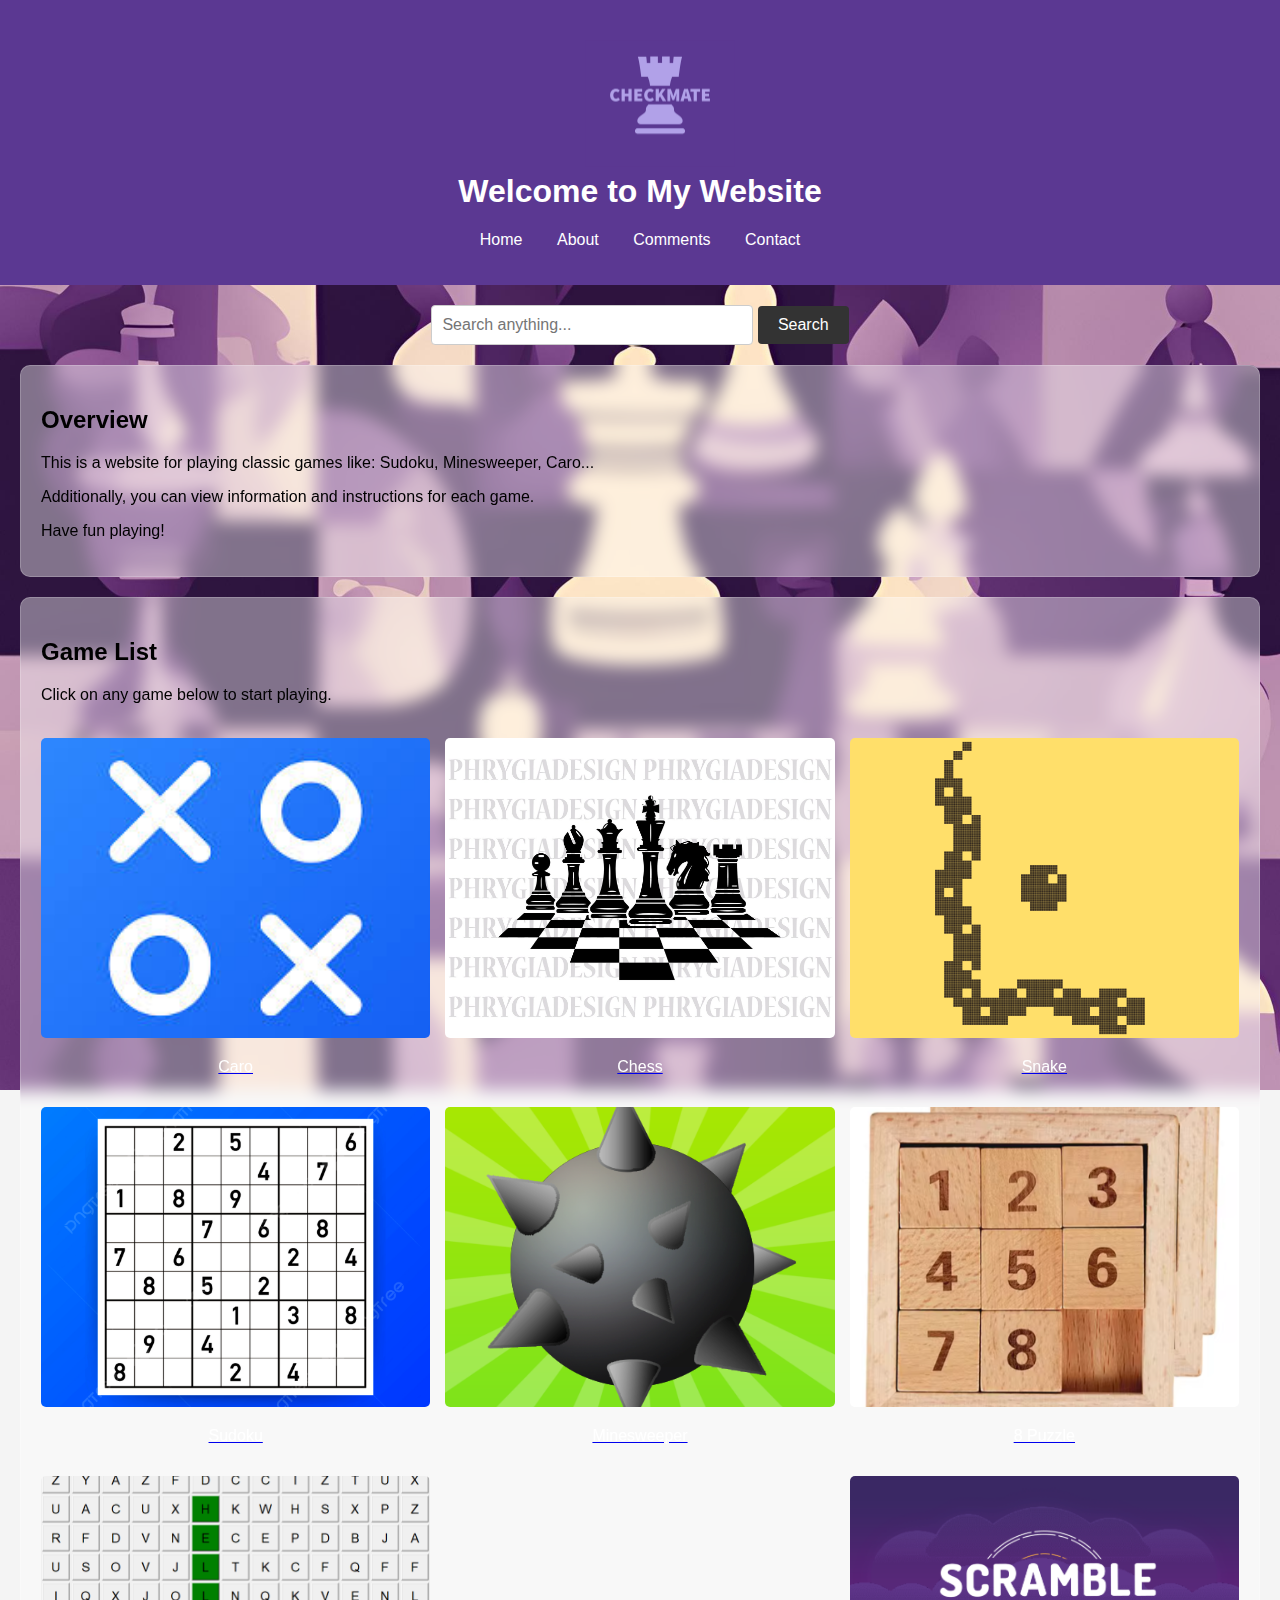
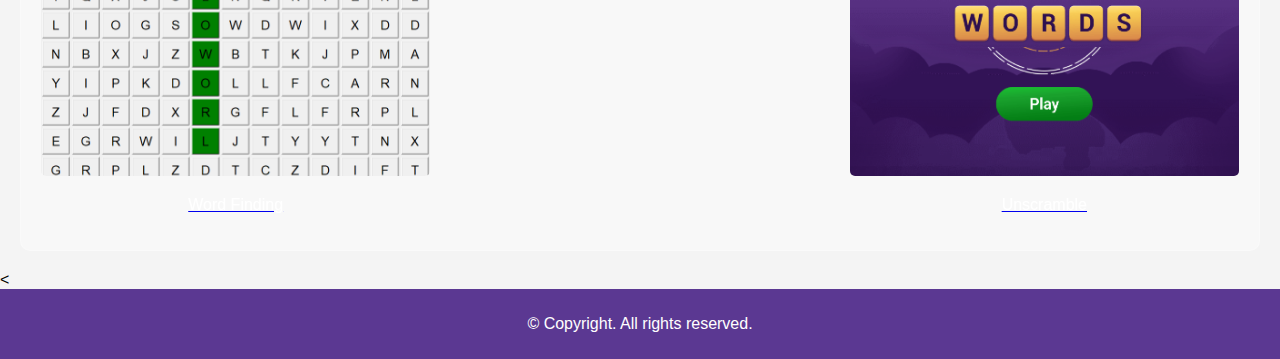
<file: index.html>
<!DOCTYPE html>
<html lang="vi">
  <head>
    <meta charset="UTF-8" />
    <meta name="viewport" content="width=device-width, initial-scale=1.0" />
    <title>Checkmate - Home Page</title>
    <link rel="icon" type="image/png" href="/webImage/favicon.png">
    <link rel="stylesheet" href="/styles.css" />
    <style>
      body {
        user-select: none; /* Ngăn không cho chọn và bôi đen văn bản */
      }
    </style>
  </head>

  <body>
    <header>
      <!-- Add the logo image -->
      <div class="logo-container">
        <img src="/webImage/logo-color.png" alt="Website Logo" class="logo" />
      </div>

      <h1 id="page-title">Welcome to My Website</h1>
      <nav>
        <ul>
          <li><a href="/index.html">Home</a></li>
          <li><a href="/webcon/about.html">About</a></li>
          <li><a href="/webcon/comment.html">Comments</a></li>
          <li><a href="/webcon/contact.html">Contact</a></li>
        </ul>
      </nav>
    </header>

    <!-- Ô tìm kiếm -->
    <div class="search-bar">
      <input
        type="text"
        id="searchInput"
        placeholder="Search anything..."
      />
      <button onclick="searchImages()">Search</button>
    </div>

    <div>
      <div class="content">
        <h2>Overview</h2>
        <p>
          This is a website for playing classic games like: Sudoku, Minesweeper, Caro...
        </p>
        <p>
          Additionally, you can view information and instructions for each game.
        </p>
        <p>Have fun playing!</p>
      </div>
    </div>

    <div class="content">
      <h2>Game List</h2>
      <p>Click on any game below to start playing.</p>
      <br />

      <div class="image-gallery">
        <div class="image-box" data-description="Caro">
          <a href="/webgame/game1.html">
            <div class="image-container">
              <img src="/gameImage/caro.jpg" alt="Caro" class="zoom-image" />
              <p>Caro</p>
            </div>
          </a>
        </div>

        <a href="webgame/game2.html">
          <div class="image-container">
            <img src="/gameImage/chess.png" alt="Chess" class="zoom-image" />
            <p>Chess</p>
          </div>
        </a>

        <a href="/webgame/game3.html">
          <div class="image-container">
            <img
              src="/gameImage/Snake-Xenzia.png"
              alt="Snake"
              class="zoom-image"
            />
            <p>Snake</p>
          </div>
        </a>

        <a href="/webgame/game4.html">
          <div class="image-container">
            <img src="/gameImage/sodoku.png" alt="Sudoku" class="zoom-image" />
            <p>Sudoku</p>
          </div>
        </a>

        <a href="/webgame/game5.html">
          <div class="image-container">
            <img
              src="/gameImage/minesweeper.png"
              alt="Minesweeper"
              class="zoom-image"
            />
            <p>Minesweeper</p>
          </div>
        </a>

        <a href="/webgame/game6.html">
          <div class="image-container">
            <img
              src="/gameImage/8Puzzle.png"
              alt="8 Puzzle"
              class="zoom-image"
            />
            <p>8 Puzzle</p>
          </div>
        </a>

        <a href="/webgame/game7.html">
          <div class="image-container">
            <img
              src="/gameImage/WordFinding.png"
              alt="Word Finding"
              class="zoom-image"
            />
            <p>Word Finding</p>
          </div>
        </a>

        <a href="/webgame/game8.html">
        <a href="/webgame/unscramble/game8.html">
          <div class="image-container">
            <img
              src="/gameImage/Unscramble.png"
              alt="Unscramble"
              class="zoom-image"
            />
            <p>Unscramble</p>
          </div>
        </a>
      </div>
    </div>

    <!-- <button onclick="window.location.href='/webcon/about.html#scramble-words'">
      Xem hướng dẫn
    </button> -->

    <!-- Thêm nút trở lại đầu trang -->
    <<button id="scrollToTop" onclick="scrollToTop()">↑</button>

    <script src="AutoScrollButton.js"></script>
    <script src="search.js"></script>
    <footer>
      <p>&copy; Copyright. All rights reserved.</p>
    </footer>
  </body>
</html>
</file>
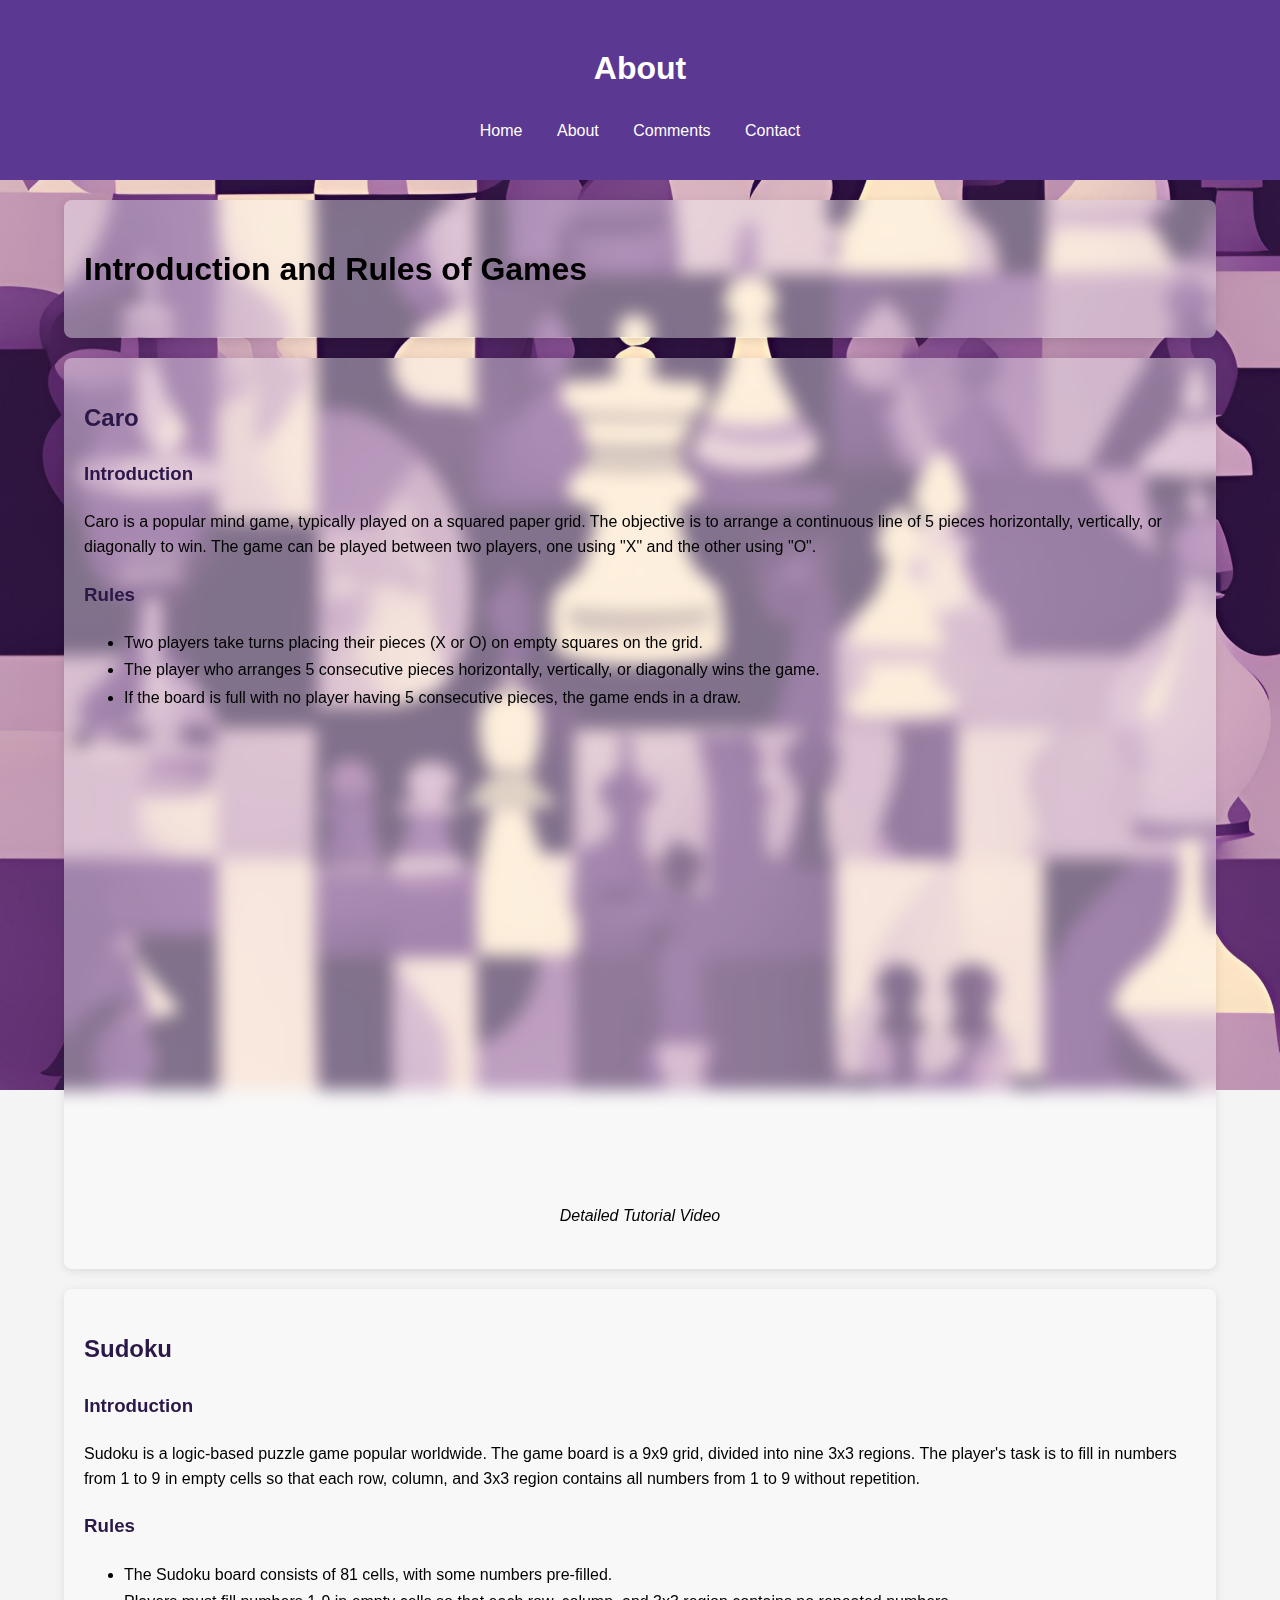
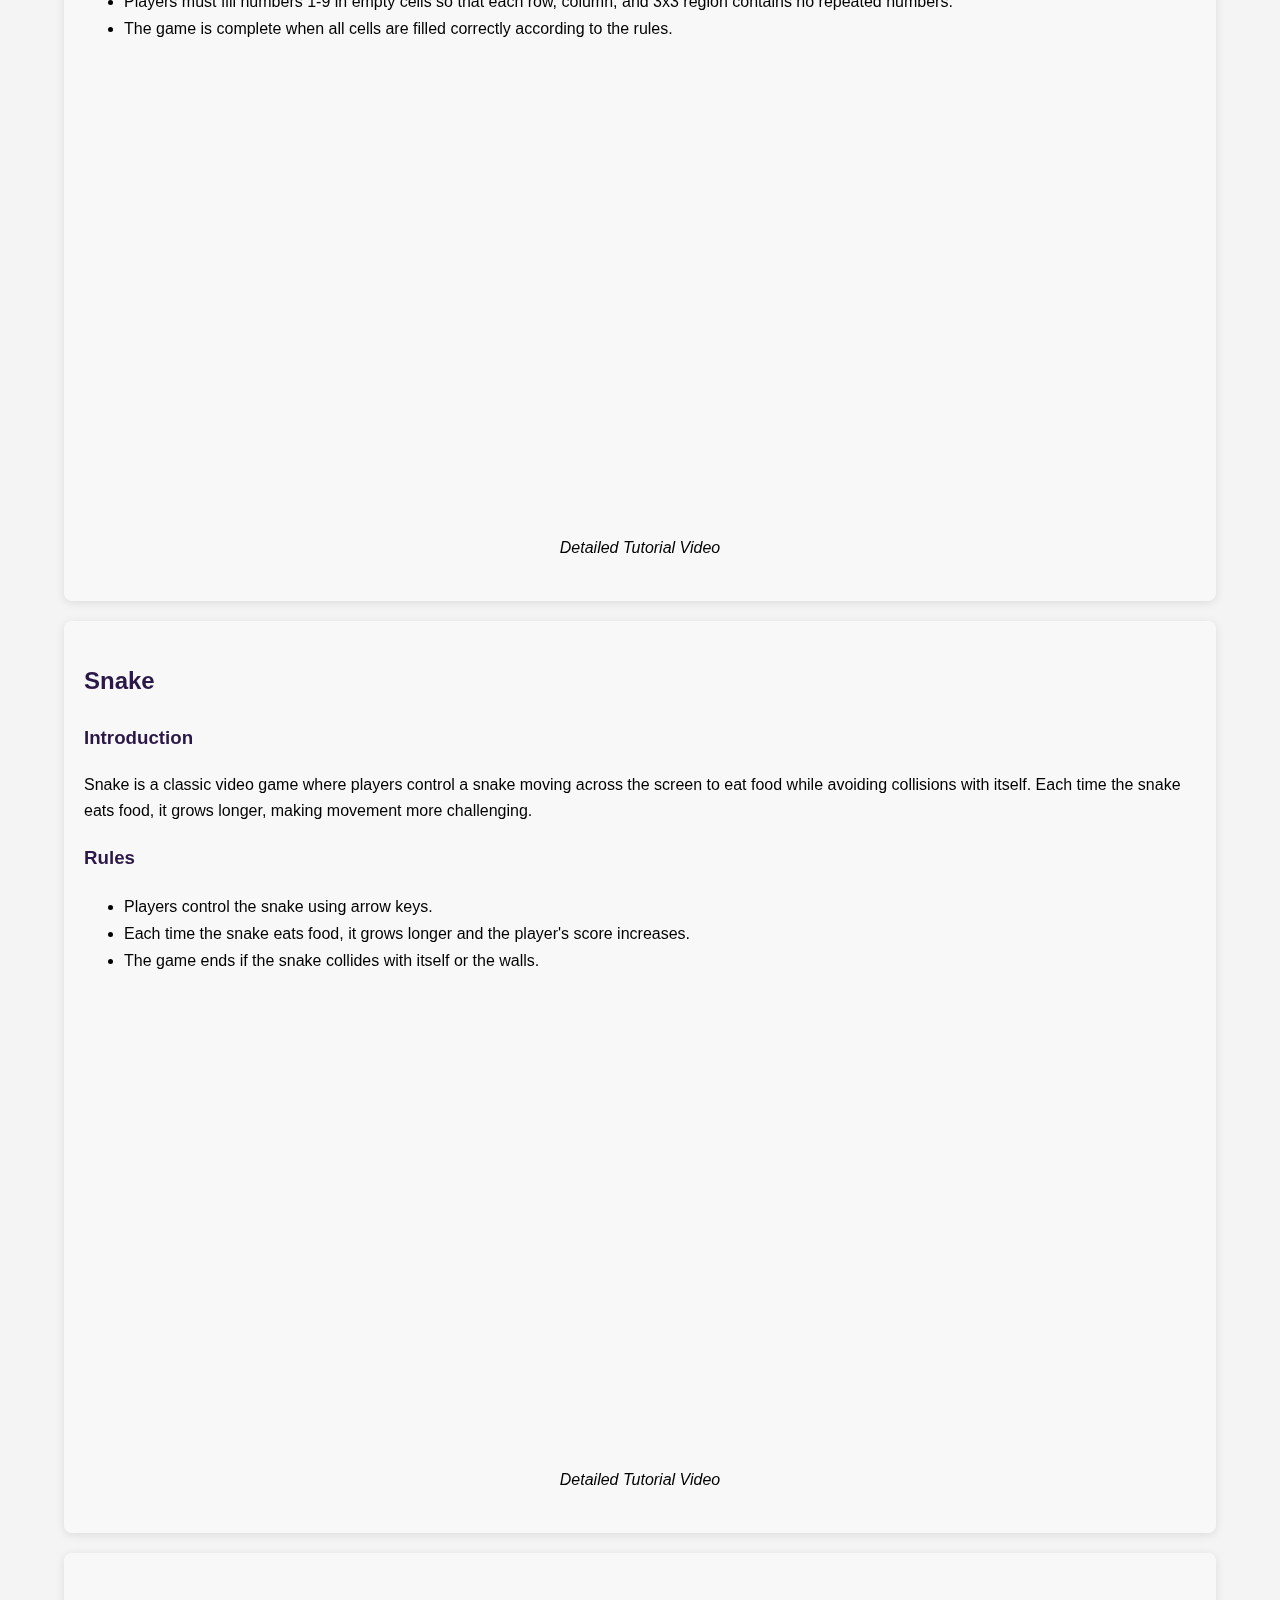
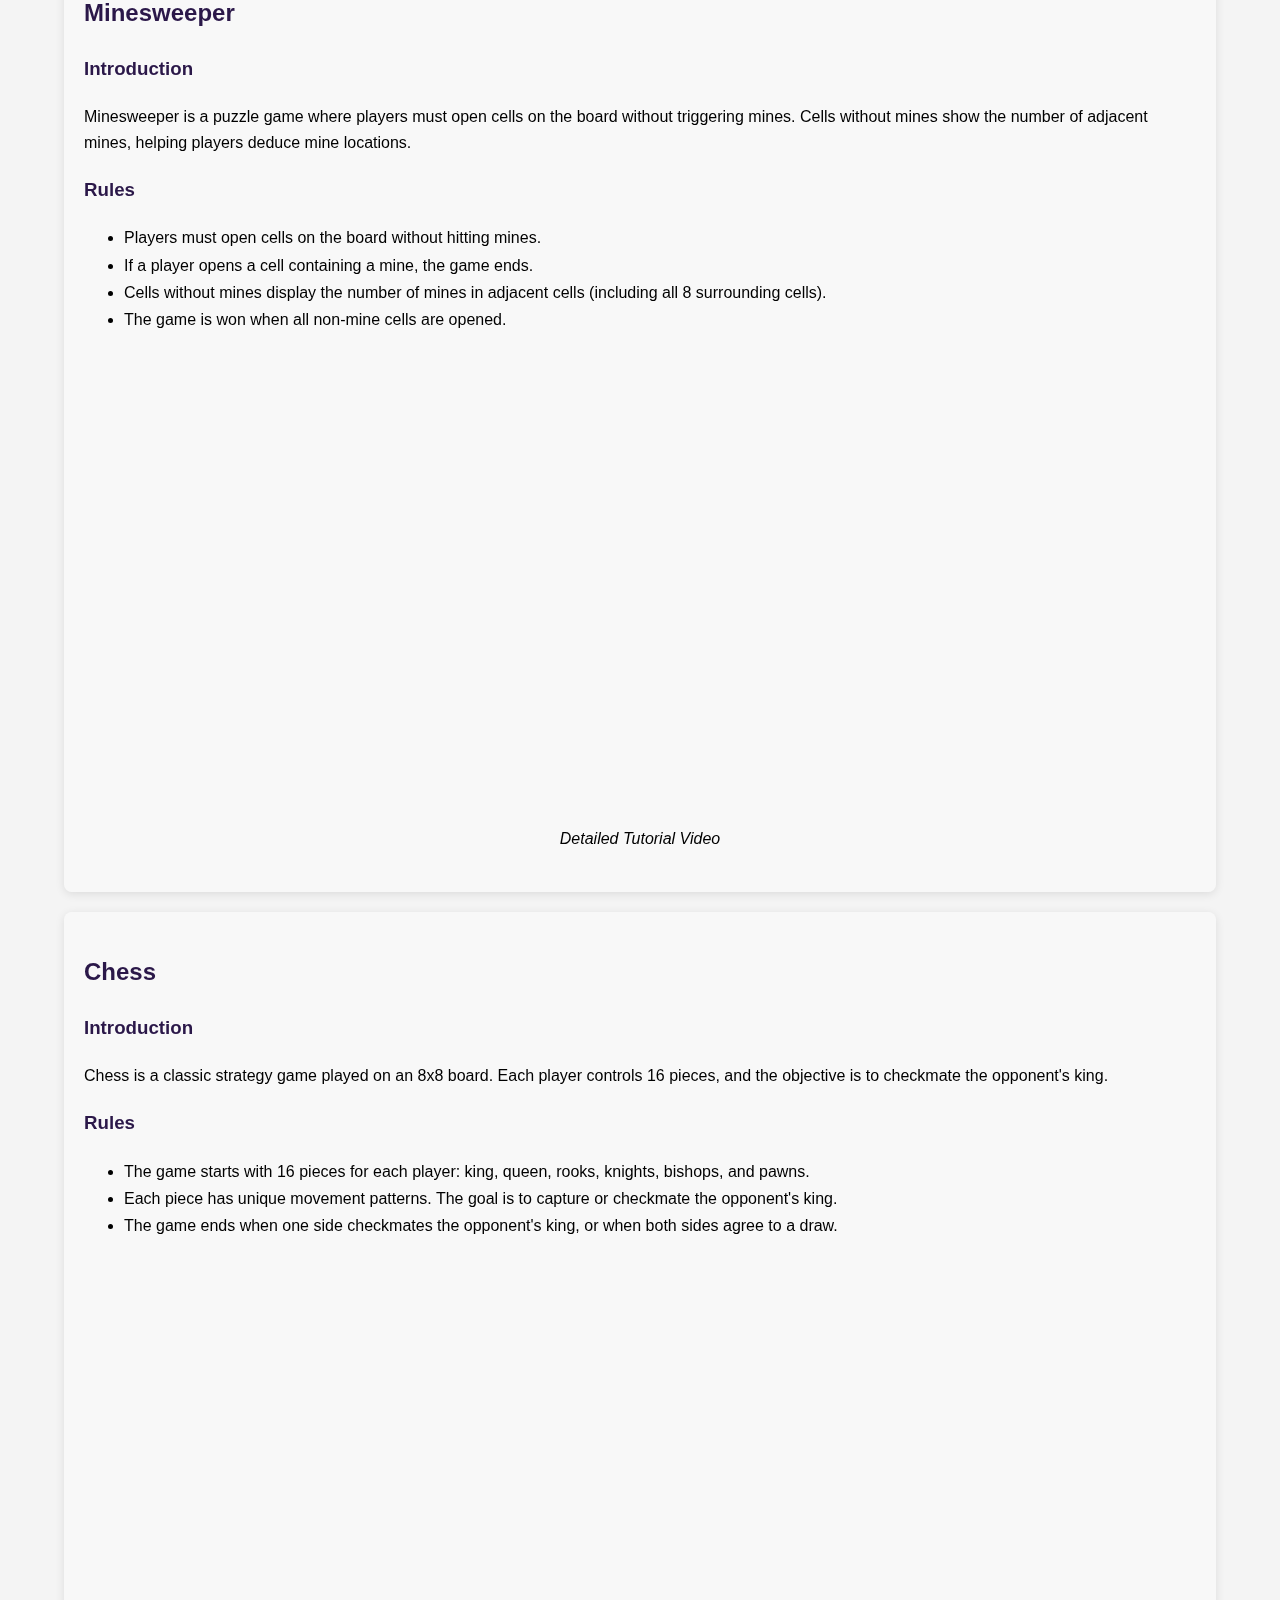
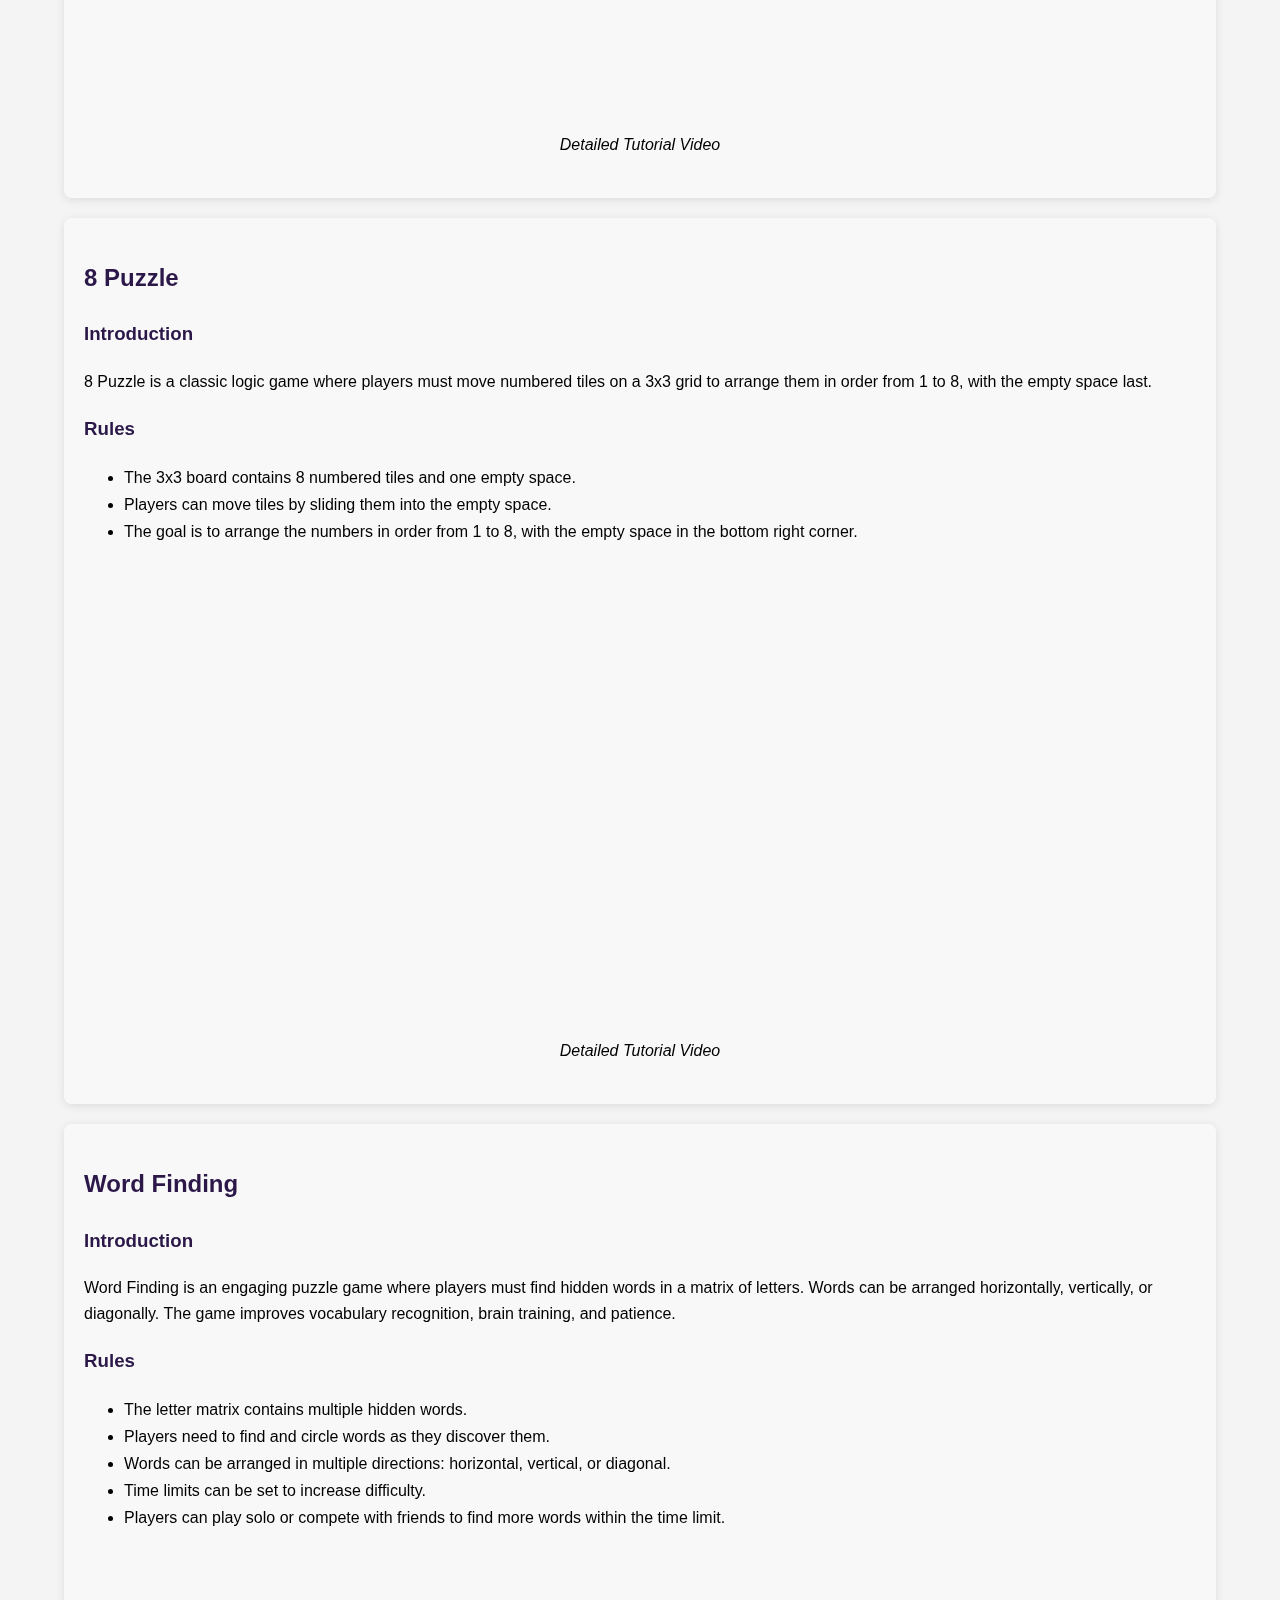
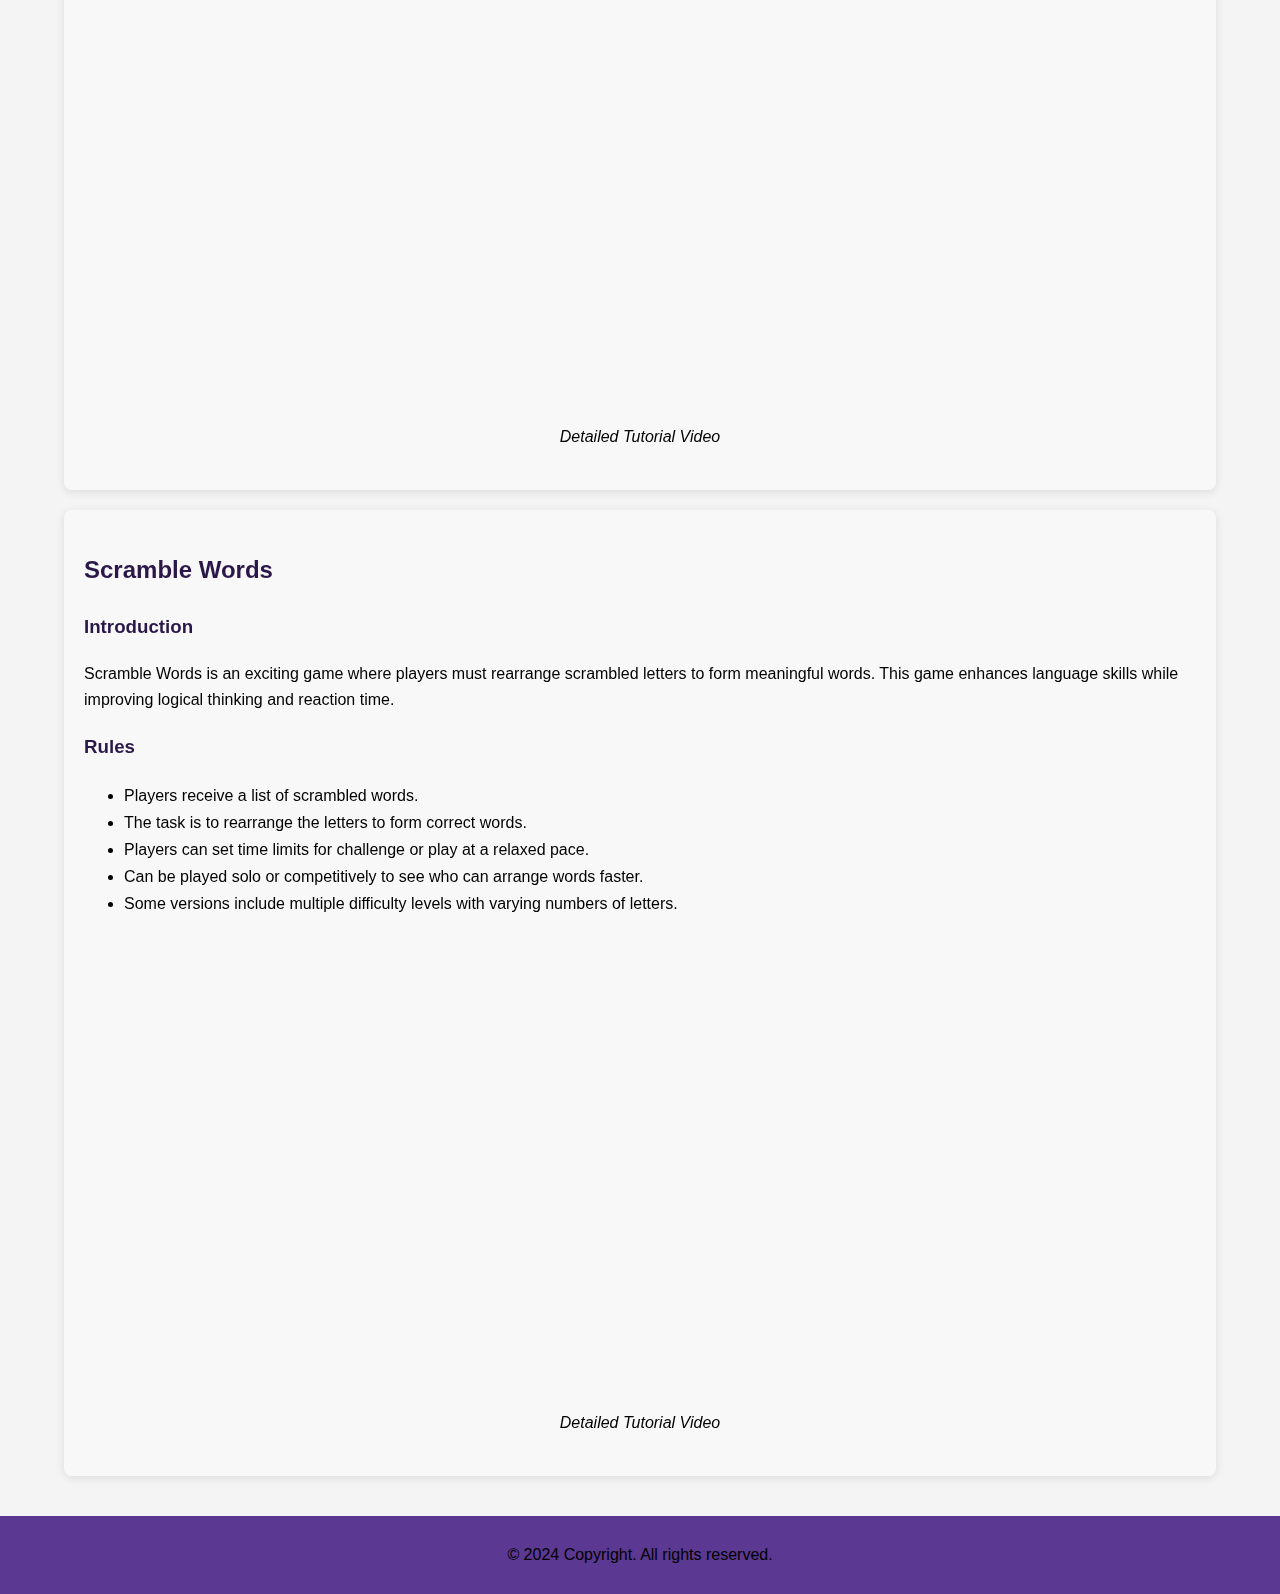
<file: webcon/about.html>
<!DOCTYPE html>
<html lang="vi">
  <head>
    <meta charset="UTF-8" />
    <meta name="viewport" content="width=device-width, initial-scale=1.0" />
    <title>About</title>
    <link rel="icon" type="image/png" href="/webImage/favicon.png" />
    <link rel="stylesheet" href="/about.css" />
    <style>
      body {
        user-select: none; /* Ngăn không cho chọn và bôi đen văn bản */
      }
    </style>
  </head>
  <body>
    <header>
      <h1>About</h1>
      <nav>
        <ul>
          <li><a href="/index.html">Home</a></li>
          <li><a href="/webcon/about.html">About</a></li>
          <li><a href="/webcon/comment.html">Comments</a></li>
          <li><a href="/webcon/contact.html">Contact</a></li>
        </ul>
      </nav>
    </header>

    <div class="container">
      <section><h1>Introduction and Rules of Games</h1></section>

      <!-- Caro -->
      <section id="caro">
        <h2>Caro</h2>
        <h3>Introduction</h3>
        <p>
          Caro is a popular mind game, typically played on a squared paper grid.
          The objective is to arrange a continuous line of 5 pieces
          horizontally, vertically, or diagonally to win. The game can be played
          between two players, one using "X" and the other using "O".
        </p>
        <h3>Rules</h3>
        <ul>
          <li>
            Two players take turns placing their pieces (X or O) on empty
            squares on the grid.
          </li>
          <li>
            The player who arranges 5 consecutive pieces horizontally,
            vertically, or diagonally wins the game.
          </li>
          <li>
            If the board is full with no player having 5 consecutive pieces, the
            game ends in a draw.
          </li>
        </ul>
        <br />
        <div class="video-container">
          <!-- Thay thế VIDEO_ID với ID video thực tế -->
          <iframe
            width="560"
            height="315"
            src="https://www.youtube.com/embed/FO-Q453Djuk?si=0O6ykWO8GSa0H5Y4"
            title="YouTube video player"
            frameborder="0"
            allow="accelerometer; autoplay; clipboard-write; encrypted-media; gyroscope; picture-in-picture; web-share"
            referrerpolicy="strict-origin-when-cross-origin"
            allowfullscreen
          ></iframe>
        </div>
        <div class="center-text">
          <p1><i>Detailed Tutorial Video</i></p1>
        </div>
      </section>

      <!-- Sudoku -->
      <section id="sudoku">
        <h2>Sudoku</h2>
        <h3>Introduction</h3>
        <p>
          Sudoku is a logic-based puzzle game popular worldwide. The game board
          is a 9x9 grid, divided into nine 3x3 regions. The player's task is to
          fill in numbers from 1 to 9 in empty cells so that each row, column,
          and 3x3 region contains all numbers from 1 to 9 without repetition.
        </p>
        <h3>Rules</h3>
        <ul>
          <li>
            The Sudoku board consists of 81 cells, with some numbers pre-filled.
          </li>
          <li>
            Players must fill numbers 1-9 in empty cells so that each row,
            column, and 3x3 region contains no repeated numbers.
          </li>
          <li>
            The game is complete when all cells are filled correctly according
            to the rules.
          </li>
        </ul>
        <br />
        <div class="video-container">
          <!-- Thay thế VIDEO_ID với ID video thực tế -->
          <iframe
            width="560"
            height="315"
            src="https://www.youtube.com/embed/FO-Q453Djuk?si=0O6ykWO8GSa0H5Y4"
            title="YouTube video player"
            frameborder="0"
            allow="accelerometer; autoplay; clipboard-write; encrypted-media; gyroscope; picture-in-picture; web-share"
            referrerpolicy="strict-origin-when-cross-origin"
            allowfullscreen
          ></iframe>
        </div>
        <div class="center-text">
          <p1><i>Detailed Tutorial Video</i></p1>
        </div>
      </section>

      <!-- Snake -->
      <section id="snake">
        <h2>Snake</h2>
        <h3>Introduction</h3>
        <p>
          Snake is a classic video game where players control a snake moving
          across the screen to eat food while avoiding collisions with itself.
          Each time the snake eats food, it grows longer, making movement more
          challenging.
        </p>
        <h3>Rules</h3>
        <ul>
          <li>Players control the snake using arrow keys.</li>
          <li>
            Each time the snake eats food, it grows longer and the player's
            score increases.
          </li>
          <li>The game ends if the snake collides with itself or the walls.</li>
        </ul>
        <br />
        <div class="video-container">
          <!-- Thay thế VIDEO_ID với ID video thực tế -->
          <iframe
            width="560"
            height="315"
            src="https://www.youtube.com/embed/FO-Q453Djuk?si=0O6ykWO8GSa0H5Y4"
            title="YouTube video player"
            frameborder="0"
            allow="accelerometer; autoplay; clipboard-write; encrypted-media; gyroscope; picture-in-picture; web-share"
            referrerpolicy="strict-origin-when-cross-origin"
            allowfullscreen
          ></iframe>
        </div>
        <div class="center-text">
          <p1><i>Detailed Tutorial Video</i></p1>
        </div>
      </section>

      <!-- Minesweeper -->
      <section id="minesweeper">
        <h2>Minesweeper</h2>
        <h3>Introduction</h3>
        <p>
          Minesweeper is a puzzle game where players must open cells on the
          board without triggering mines. Cells without mines show the number of
          adjacent mines, helping players deduce mine locations.
        </p>
        <h3>Rules</h3>
        <ul>
          <li>Players must open cells on the board without hitting mines.</li>
          <li>If a player opens a cell containing a mine, the game ends.</li>
          <li>
            Cells without mines display the number of mines in adjacent cells
            (including all 8 surrounding cells).
          </li>
          <li>The game is won when all non-mine cells are opened.</li>
        </ul>
        <br />
        <div class="video-container">
          <!-- Thay thế VIDEO_ID với ID video thực tế -->
          <iframe
            width="560"
            height="315"
            src="https://www.youtube.com/embed/FO-Q453Djuk?si=0O6ykWO8GSa0H5Y4"
            title="YouTube video player"
            frameborder="0"
            allow="accelerometer; autoplay; clipboard-write; encrypted-media; gyroscope; picture-in-picture; web-share"
            referrerpolicy="strict-origin-when-cross-origin"
            allowfullscreen
          ></iframe>
        </div>
        <div class="center-text">
          <p1><i>Detailed Tutorial Video</i></p1>
        </div>
      </section>

      <!-- Chess -->
      <section id="chess">
        <h2>Chess</h2>
        <h3>Introduction</h3>
        <p>
          Chess is a classic strategy game played on an 8x8 board. Each player
          controls 16 pieces, and the objective is to checkmate the opponent's
          king.
        </p>
        <h3>Rules</h3>
        <ul>
          <li>
            The game starts with 16 pieces for each player: king, queen, rooks,
            knights, bishops, and pawns.
          </li>
          <li>
            Each piece has unique movement patterns. The goal is to capture or
            checkmate the opponent's king.
          </li>
          <li>
            The game ends when one side checkmates the opponent's king, or when
            both sides agree to a draw.
          </li>
        </ul>
        <br />
        <div class="video-container">
          <!-- Thay thế VIDEO_ID với ID video thực tế -->
          <iframe
            width="560"
            height="315"
            src="https://www.youtube.com/embed/FO-Q453Djuk?si=0O6ykWO8GSa0H5Y4"
            title="YouTube video player"
            frameborder="0"
            allow="accelerometer; autoplay; clipboard-write; encrypted-media; gyroscope; picture-in-picture; web-share"
            referrerpolicy="strict-origin-when-cross-origin"
            allowfullscreen
          ></iframe>
        </div>
        <div class="center-text">
          <p1><i>Detailed Tutorial Video</i></p1>
        </div>
      </section>

      <!-- 8 Puzzle -->
      <section id="puzzle">
        <h2>8 Puzzle</h2>
        <h3>Introduction</h3>
        <p>
          8 Puzzle is a classic logic game where players must move numbered
          tiles on a 3x3 grid to arrange them in order from 1 to 8, with the
          empty space last.
        </p>
        <h3>Rules</h3>
        <ul>
          <li>The 3x3 board contains 8 numbered tiles and one empty space.</li>
          <li>Players can move tiles by sliding them into the empty space.</li>
          <li>
            The goal is to arrange the numbers in order from 1 to 8, with the
            empty space in the bottom right corner.
          </li>
        </ul>
        <br />
        <div class="video-container">
          <!-- Thay thế VIDEO_ID với ID video thực tế -->
          <iframe
            width="560"
            height="315"
            src="https://www.youtube.com/embed/FO-Q453Djuk?si=0O6ykWO8GSa0H5Y4"
            title="YouTube video player"
            frameborder="0"
            allow="accelerometer; autoplay; clipboard-write; encrypted-media; gyroscope; picture-in-picture; web-share"
            referrerpolicy="strict-origin-when-cross-origin"
            allowfullscreen
          ></iframe>
        </div>
        <div class="center-text">
          <p1><i>Detailed Tutorial Video</i></p1>
        </div>
      </section>

      <!-- Word Finding -->
      <section id="word-finding">
        <h2>Word Finding</h2>
        <h3>Introduction</h3>
        <p>
          Word Finding is an engaging puzzle game where players must find hidden
          words in a matrix of letters. Words can be arranged horizontally,
          vertically, or diagonally. The game improves vocabulary recognition,
          brain training, and patience.
        </p>
        <h3>Rules</h3>
        <ul>
          <li>The letter matrix contains multiple hidden words.</li>
          <li>Players need to find and circle words as they discover them.</li>
          <li>
            Words can be arranged in multiple directions: horizontal, vertical,
            or diagonal.
          </li>
          <li>Time limits can be set to increase difficulty.</li>
          <li>
            Players can play solo or compete with friends to find more words
            within the time limit.
          </li>
        </ul>
        <br />
        <div class="video-container">
          <!-- Thay thế VIDEO_ID với ID video thực tế -->
          <iframe
            width="560"
            height="315"
            src="https://www.youtube.com/embed/FO-Q453Djuk?si=0O6ykWO8GSa0H5Y4"
            title="YouTube video player"
            frameborder="0"
            allow="accelerometer; autoplay; clipboard-write; encrypted-media; gyroscope; picture-in-picture; web-share"
            referrerpolicy="strict-origin-when-cross-origin"
            allowfullscreen
          ></iframe>
        </div>
        <div class="center-text">
          <p1><i>Detailed Tutorial Video</i></p1>
        </div>
      </section>

      <!-- Scramble Words -->
      <section id="scramble-words">
        <h2>Scramble Words</h2>
        <h3>Introduction</h3>
        <p>
          Scramble Words is an exciting game where players must rearrange
          scrambled letters to form meaningful words. This game enhances
          language skills while improving logical thinking and reaction time.
        </p>
        <h3>Rules</h3>
        <ul>
          <li>Players receive a list of scrambled words.</li>
          <li>The task is to rearrange the letters to form correct words.</li>
          <li>
            Players can set time limits for challenge or play at a relaxed pace.
          </li>
          <li>
            Can be played solo or competitively to see who can arrange words
            faster.
          </li>
          <li>
            Some versions include multiple difficulty levels with varying
            numbers of letters.
          </li>
        </ul>
        <br />
        <div class="video-container">
          <!-- Thay thế VIDEO_ID với ID video thực tế -->
          <iframe
            width="560"
            height="315"
            src="https://www.youtube.com/embed/FO-Q453Djuk?si=0O6ykWO8GSa0H5Y4"
            title="YouTube video player"
            frameborder="0"
            allow="accelerometer; autoplay; clipboard-write; encrypted-media; gyroscope; picture-in-picture; web-share"
            referrerpolicy="strict-origin-when-cross-origin"
            allowfullscreen
          ></iframe>
        </div>
        <div class="center-text">
          <p1><i>Detailed Tutorial Video</i></p1>
        </div>
      </section>
    </div>

    <!-- Thêm nút trở lại đầu trang -->
    <button id="scrollToTop" onclick="scrollToTop()">↑</button>
    <script src="/AutoScrollButton.js"></script>

    <footer>
      <p>&copy; 2024 Copyright. All rights reserved.</p>
    </footer>
  </body>
</html>
</file>
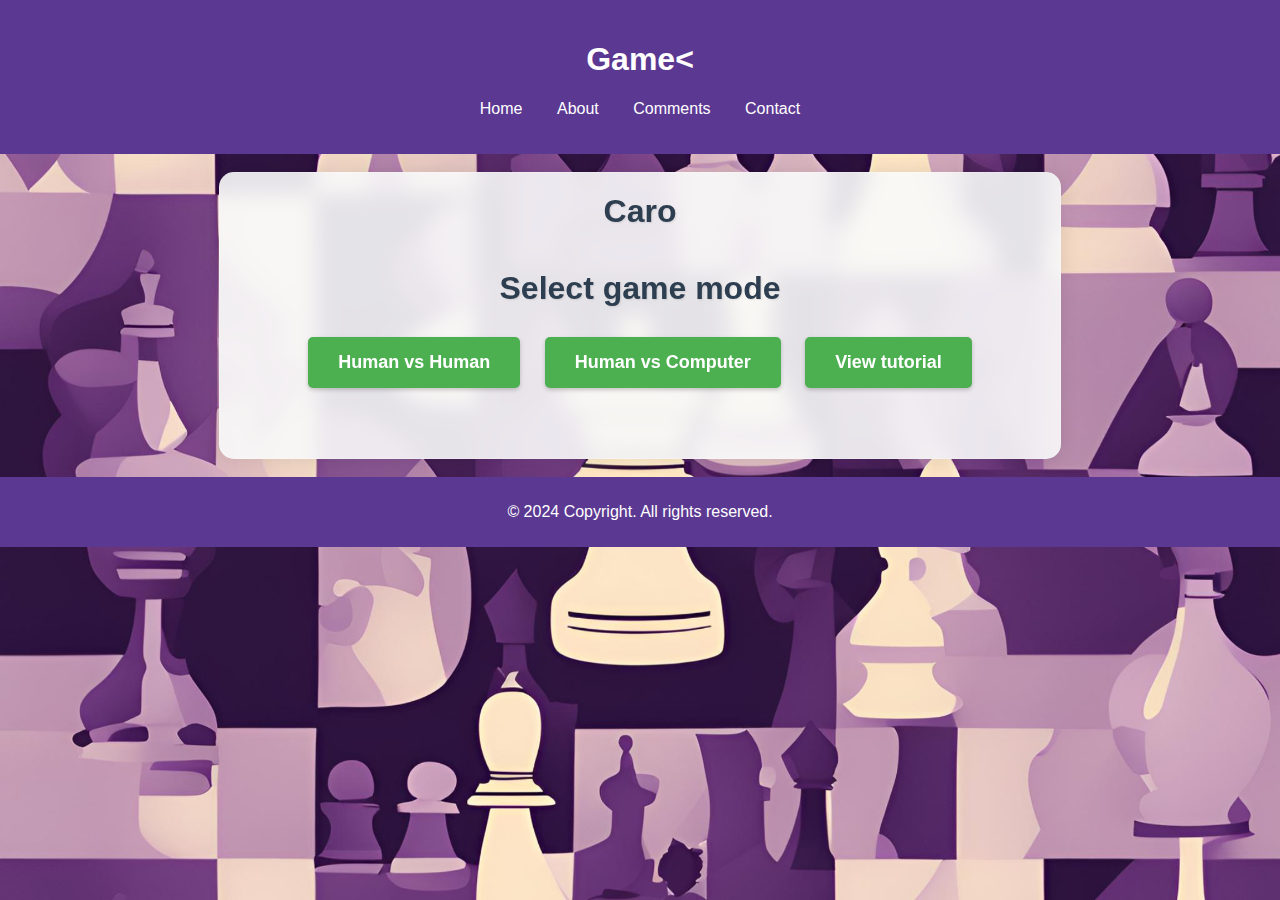
<file: webgame/game1.html>
<!DOCTYPE html>
<html lang="vi">
  <head>
    <meta charset="UTF-8" />
    <meta name="viewport" content="width=device-width, initial-scale=1.0" />
    <title>Caro</title>
    <link rel="icon" type="image/png" href="/webImage/favicon.png" />
    <link rel="stylesheet" href="/styles.css" />
    <style>
      .container {
        text-align: center;
        margin: 20px;
      }
      canvas {
        border: 1px solid #000;
        margin: 20px auto;
        display: none;
      }
      .game-info {
        text-align: center;
        margin: 10px;
        font-size: 20px;
      }
      .reset-btn {
        display: none;
        margin: 10px auto;
        padding: 10px 20px;
        font-size: 16px;
        cursor: pointer;
      }
      .mode-selection {
        text-align: center;
        padding: 20px;
      }
      .mode-btn {
        padding: 15px 30px;
        font-size: 18px;
        margin: 10px;
        cursor: pointer;
        background-color: #4caf50;
        color: white;
        border: none;
        border-radius: 5px;
      }
      .mode-btn:hover {
        background-color: #45a049;
      }
      .back-btn {
        display: none;
        margin: 10px auto;
        padding: 10px 20px;
        font-size: 16px;
        cursor: pointer;
      }
      .game-container {
        text-align: center;
        background-color: white;
        padding: 30px;
        border-radius: 25px;
        box-shadow: 0 0 20px rgba(0, 0, 0, 0.1);
        max-width: 400px;
        width: 90%;
        margin: 20px;
      }
      .puzzle-board {
        display: grid;
        grid-template-columns: repeat(3, 100px);
        grid-template-rows: repeat(3, 100px);
        gap: 5px;
        background-color: #333;
        padding: 8px;
        border-radius: 15px;
        margin: 20px auto;
        width: fit-content;
      }
      .tile {
        width: 100px;
        height: 100px;
        background-color: #ffe4c4;
        color: #8b0000;
        font-size: 2.5em;
        font-weight: 900;
        display: flex;
        justify-content: center;
        align-items: center;
        cursor: pointer;
        border-radius: 12px;
        transition: all 0.2s;
        box-shadow: 0 2px 4px rgba(0, 0, 0, 0.2);
        text-shadow: 1px 1px 1px rgba(0, 0, 0, 0.1);
        -webkit-text-stroke: 0.5px #8b0000;
        margin: 0;
      }
      button {
        padding: 12px 20px;
        min-width: 100px;
        font-size: 16px;
        cursor: pointer;
        background-color: #ffe4c4;
        color: #8b0000;
        border: none;
        border-radius: 12px;
        font-weight: bold;
        box-shadow: 0 2px 4px rgba(0, 0, 0, 0.2);
        transition: all 0.2s;
      }
      .win-message {
        position: fixed;
        top: 50%;
        left: 50%;
        transform: translate(-50%, -50%);
        background-color: rgba(255, 228, 196, 0.95);
        color: #8b0000;
        padding: 20px 40px;
        border-radius: 20px;
        font-size: 1.5em;
        font-weight: bold;
        display: none;
        box-shadow: 0 4px 8px rgba(0, 0, 0, 0.2);
        animation: popIn 0.3s ease-out;
        z-index: 1000;
      }
      .tile:hover {
        transform: scale(1.05);
        box-shadow: 0 4px 8px rgba(0, 0, 0, 0.3);
      }
      button:hover {
        transform: scale(1.05);
        box-shadow: 0 4px 8px rgba(0, 0, 0, 0.3);
        background-color: #ffdab9;
      }
      .tile.empty {
        background-color: #fff;
        border-radius: 12px;
        box-shadow: inset 0 0 10px rgba(0, 0, 0, 0.1);
      }
      .content {
        text-align: center;
        padding: 20px;
        max-width: 800px;
        margin: 0 auto;
        background: rgba(248, 249, 250, 0.9);
        backdrop-filter: blur(10px);
        border-radius: 15px;
        box-shadow: 0 0 20px rgba(0, 0, 0, 0.1);
      }
      .content h1 {
        color: #2c3e50;
        margin: 0 auto 20px;
        text-align: center;
        text-shadow: 1px 1px 2px rgba(0, 0, 0, 0.1);
      }
    </style>
  </head>
  <body>
    <header>
      <h1>Game<</h1>
      <nav>
        <ul>
          <li><a href="/index.html">Home</a></li>
          <li><a href="/webcon/about.html">About</a></li>
          <li><a href="/webcon/comment.html">Comments</a></li>
          <li><a href="/webcon/contact.html">Contact</a></li>
        </ul>
      </nav>
    </header>
    <br />
    <div class="content">
      <h1>Caro</h1>
      <div class="container">
        <div class="mode-selection" id="modeSelection">
          <h1>Select game mode</h1>
          <button class="mode-btn" onclick="startGame('pvp')">
            Human vs Human
          </button>
          <button class="mode-btn" onclick="startGame('pvc')">
            Human vs Computer
          </button>
          <button
            class="mode-btn"
            onclick="window.location.href='/webcon/about.html#caro'"
          >
            View tutorial
          </button>
        </div>
        <div class="game-info" id="gameInfo" style="display: none">
          Turn of X
        </div>
        <button class="back-btn" id="backBtn" onclick="backToMenu()">
          Back to menu
        </button>
        <button class="reset-btn" id="resetBtn" onclick="resetGame()">
          Play again
        </button>
      </div>
      <script src="caro.js"></script>
    </div>
    <br />

    <footer>
      <p>&copy; 2024 Copyright. All rights reserved.</p>
    </footer>
  </body>
</html>
</file>
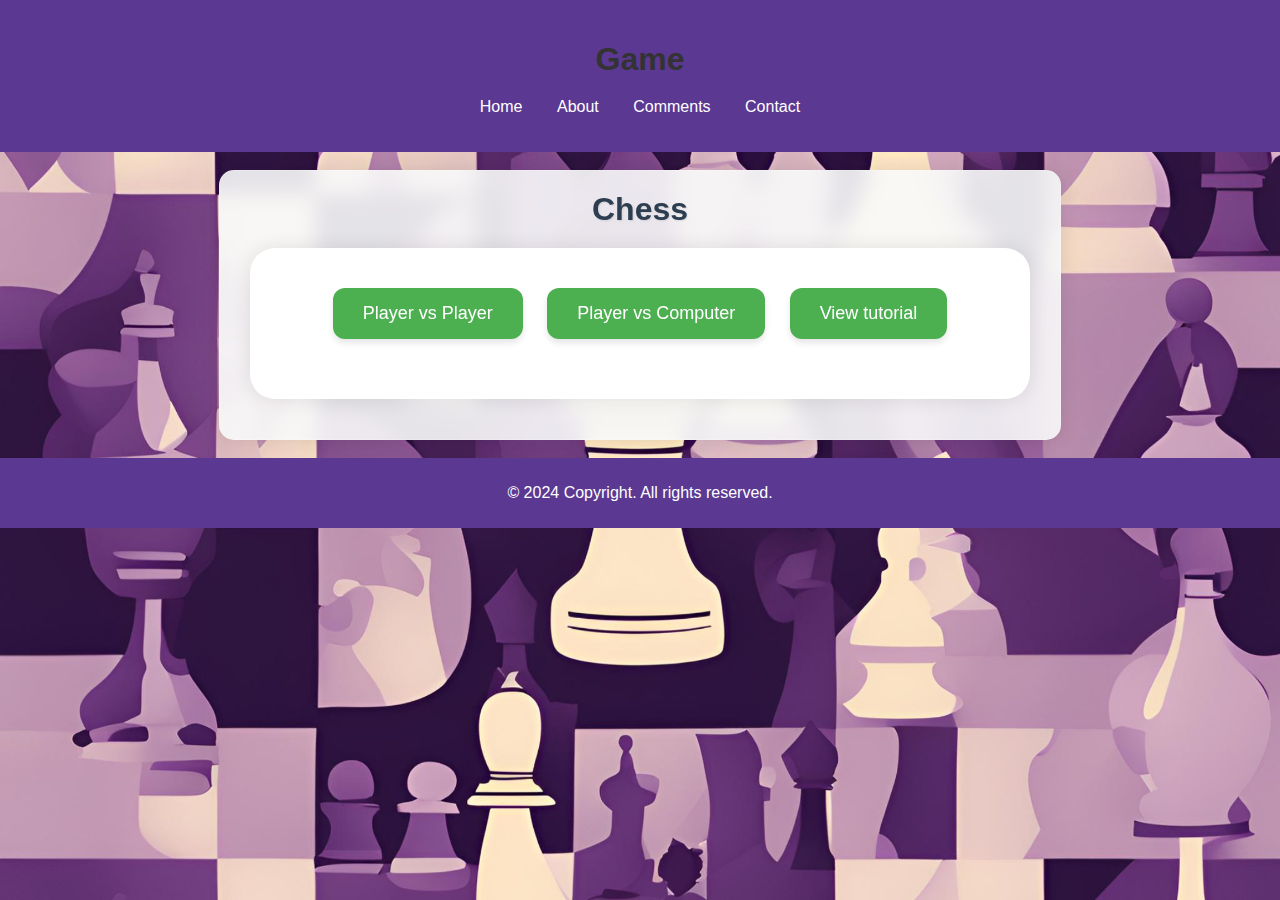
<file: webgame/game2.html>
<!DOCTYPE html>
<html lang="vi">
  <head>
    <meta charset="UTF-8" />
    <meta name="viewport" content="width=device-width, initial-scale=1.0" />
    <title>Cờ Vua</title>
    <link rel="icon" type="image/png" href="/webImage/favicon.png" />
    <link rel="stylesheet" href="/styles.css" />
    <style>
      body {
        min-height: 100vh;
        margin: 0;
        background-color: #f0f0f0;
        font-family: Arial, sans-serif;
      }

      .game-container {
        text-align: center;
        background-color: white;
        padding: 30px;
        border-radius: 25px;
        box-shadow: 0 0 20px rgba(0, 0, 0, 0.1);
        max-width: 800px;
        width: 90%;
        margin: 20px auto;
      }

      h1 {
        color: #333;
        margin-bottom: 20px;
      }

      #menu-screen {
        text-align: center;
        margin-bottom: 20px;
      }

      .menu-btn,
      .control-btn,
      .modal button {
        padding: 15px 30px;
        font-size: 18px;
        margin: 10px;
        cursor: pointer;
        background-color: #4caf50;
        color: white;
        border: none;
        border-radius: 12px;
        box-shadow: 0 4px 6px rgba(0, 0, 0, 0.1);
        transition: all 0.3s cubic-bezier(0.4, 0, 0.2, 1);
      }

      .menu-btn:hover,
      .control-btn:hover,
      .modal button:hover {
        background-color: #45a049;
        transform: translateY(-3px);
        box-shadow: 0 6px 12px rgba(0, 0, 0, 0.2);
      }

      .menu-btn:active,
      .control-btn:active,
      .modal button:active {
        transform: translateY(-1px);
        box-shadow: 0 2px 4px rgba(0, 0, 0, 0.1);
      }

      #game-screen {
        display: none;
      }

      #chessboard {
        width: 560px;
        height: 560px;
        margin: 20px auto;
        border: 2px solid #333;
        display: grid;
        grid-template-columns: repeat(8, 1fr);
        grid-template-rows: repeat(8, 1fr);
      }

      .square {
        width: 70px;
        height: 70px;
        display: flex;
        justify-content: center;
        align-items: center;
        font-size: 40px;
        cursor: pointer;
        transition: background-color 0.3s;
      }

      .white {
        background-color: #f0d9b5;
      }

      .black {
        background-color: #b58863;
      }

      .square:hover {
        opacity: 0.8;
      }

      .selected {
        background-color: #aaf0aa !important;
      }

      .valid-move {
        background-color: rgba(144, 238, 144, 0.5) !important;
      }

      .in-check {
        background-color: rgba(255, 0, 0, 0.5) !important;
      }

      .game-info {
        margin: 20px 0;
        font-size: 1.2em;
        color: #333;
      }

      .controls {
        margin-top: 20px;
      }

      .modal {
        display: none;
        position: fixed;
        top: 50%;
        left: 50%;
        transform: translate(-50%, -50%);
        background-color: white;
        padding: 30px;
        border-radius: 15px;
        box-shadow: 0 0 20px rgba(0, 0, 0, 0.2);
        z-index: 1000;
        text-align: center;
      }

      .modal h2 {
        color: #333;
        margin-bottom: 20px;
      }

      .modal button {
        padding: 10px 20px;
        margin: 10px;
        cursor: pointer;
        background-color: #4caf50;
        color: white;
        border: none;
        border-radius: 8px;
        transition: all 0.3s;
      }

      .modal button:hover {
        background-color: #45a049;
      }

      .overlay {
        display: none;
        position: fixed;
        top: 0;
        left: 0;
        width: 100%;
        height: 100%;
        background-color: rgba(0, 0, 0, 0.5);
        z-index: 999;
      }

      @media (max-width: 600px) {
        #chessboard {
          width: 320px;
          height: 320px;
        }

        .square {
          width: 40px;
          height: 40px;
          font-size: 24px;
        }

        .menu-btn,
        .control-btn {
          padding: 8px 16px;
          font-size: 14px;
        }
      }

      .content {
        text-align: center;
        padding: 20px;
        max-width: 800px;
        margin: 0 auto;
        background: rgba(248, 249, 250, 0.9);
        backdrop-filter: blur(10px);
        border-radius: 15px;
        box-shadow: 0 0 20px rgba(0, 0, 0, 0.1);
      }

      .content h1 {
        color: #2c3e50;
        margin: 0 auto 20px;
        text-align: center;
        text-shadow: 1px 1px 2px rgba(0, 0, 0, 0.1);
      }
    </style>
  </head>
  <body>
    <header>
      <h1>Game</h1>
      <nav>
        <ul>
          <li><a href="/index.html">Home</a></li>
          <li><a href="/webcon/about.html">About</a></li>
          <li><a href="/webcon/comment.html">Comments</a></li>
          <li><a href="/webcon/contact.html">Contact</a></li>
        </ul>
      </nav>
    </header>

    <br />
    <div class="content">
      <h1>Chess</h1>
      <div class="game-container">
        <div id="menu-screen">
          <button class="menu-btn" onclick="startGame('pvp')">
            Player vs Player
          </button>
          <button class="menu-btn" onclick="startGame('pvc')">
            Player vs Computer
          </button>
          <button
            class="menu-btn"
            onclick="window.location.href='/webcon/about.html#chess'"
          >
            View tutorial
          </button>
        </div>

        <div id="game-screen">
          <div class="game-info">
            <span id="current-turn">White's turn</span>
          </div>
          <div id="chessboard"></div>
          <div class="controls">
            <button class="control-btn" onclick="resetGame()">New Game</button>
            <button class="control-btn" onclick="showMenu()">Main Menu</button>
          </div>
        </div>
      </div>

      <div class="modal" id="game-over-modal">
        <h2 id="winner-text"></h2>
        <button onclick="resetGame()">Play Again</button>
        <button onclick="showMenu()">Main Menu</button>
      </div>

      <div class="overlay" id="overlay"></div>

      <script src="chess.js"></script>
    </div>
    <br />

    <footer>
      <p>&copy; 2024 Copyright. All rights reserved.</p>
    </footer>
  </body>
</html>
</file>
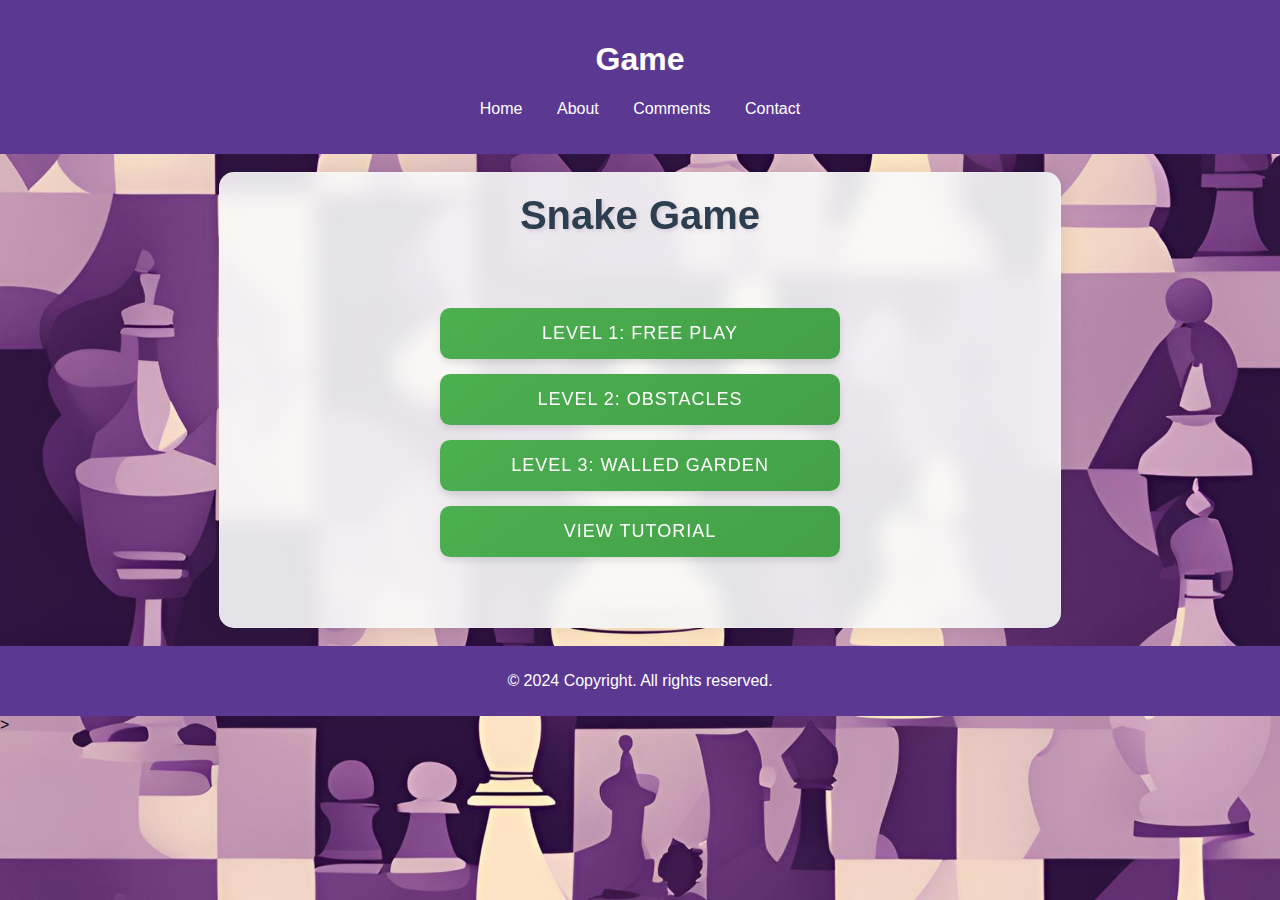
<file: webgame/game3.html>
<!DOCTYPE html>
<html lang="vi">
  <head>
    <meta charset="UTF-8" />
    <meta name="viewport" content="width=device-width, initial-scale=1.0" />
    <title>Rắn Săn Mồi</title>
    <link rel="icon" type="image/png" href="/webImage/favicon.png" />
    <link rel="stylesheet" href="/styles.css" />
    <style>
      body {
        min-height: 100vh;
        margin: 0;
        background-color: #f0f0f0;
        font-family: "Segoe UI", Tahoma, Geneva, Verdana, sans-serif;
      }

      .content {
        text-align: center;
        padding: 20px;
        max-width: 800px;
        margin: 0 auto;
        background: rgba(248, 249, 250, 0.9);
        backdrop-filter: blur(10px);
        border-radius: 15px;
        box-shadow: 0 0 20px rgba(0, 0, 0, 0.1);
      }

      .game-container {
        text-align: center;
        padding: 20px;
      }

      #game-canvas {
        background: #f8f9fa;
        border: none;
        border-radius: 15px;
        box-shadow: 0 5px 15px rgba(0, 0, 0, 0.2);
        margin: 20px auto;
      }

      .menu {
        margin: 20px;
        display: flex;
        justify-content: center;
        gap: 10px;
      }

      .btn {
        padding: 12px 25px;
        margin: 5px;
        font-size: 16px;
        cursor: pointer;
        background: linear-gradient(145deg, #2196f3, #1976d2);
        color: white;
        border: none;
        border-radius: 8px;
        box-shadow: 0 4px 6px rgba(0, 0, 0, 0.1);
        transition: all 0.3s ease;
      }

      .btn:hover {
        background: linear-gradient(145deg, #1976d2, #1565c0);
        transform: translateY(-2px);
        box-shadow: 0 6px 12px rgba(0, 0, 0, 0.2);
      }

      #score {
        font-size: 28px;
        margin: 20px;
        color: #2c3e50;
        font-weight: bold;
        text-shadow: 1px 1px 2px rgba(0, 0, 0, 0.1);
        background: rgba(255, 255, 255, 0.9);
        padding: 10px 20px;
        border-radius: 10px;
        box-shadow: 0 2px 5px rgba(0, 0, 0, 0.1);
        display: inline-block;
      }

      .screen {
        display: none;
        animation: fadeIn 0.5s ease;
      }

      .screen.active {
        display: block;
      }

      #level-select {
        margin: 30px auto;
        max-width: 400px;
        display: flex;
        flex-direction: column;
        gap: 15px;
      }

      .level-btn {
        width: 100%;
        padding: 15px 25px;
        font-size: 18px;
        background: linear-gradient(145deg, #4caf50, #43a047);
        color: white;
        border: none;
        border-radius: 10px;
        cursor: pointer;
        transition: all 0.3s ease;
        box-shadow: 0 4px 6px rgba(0, 0, 0, 0.1);
        text-transform: uppercase;
        letter-spacing: 1px;
      }

      .level-btn:hover {
        background: linear-gradient(145deg, #43a047, #388e3c);
        transform: translateY(-2px);
        box-shadow: 0 6px 12px rgba(0, 0, 0, 0.2);
      }

      /* Thêm animation */
      @keyframes fadeIn {
        from {
          opacity: 0;
          transform: translateY(-10px);
        }
        to {
          opacity: 1;
          transform: translateY(0);
        }
      }

      /* Chỉnh sửa tiêu đề */
      .content h1 {
        color: #2c3e50;
        margin: 0 auto 20px;
        font-size: 2.5em;
        text-align: center;
        text-shadow: 2px 2px 4px rgba(0, 0, 0, 0.1);
      }

      /* Xóa tiêu đề Snake Game trùng lặp */
      #menu-screen h1 {
        display: none;
      }
    </style>
  </head>
  <body>
    <header>
      <h1>Game</h1>
      <nav>
        <ul>
          <li><a href="/index.html">Home</a></li>
          <li><a href="/webcon/about.html">About</a></li>
          <li><a href="/webcon/comment.html">Comments</a></li>
          <li><a href="/webcon/contact.html">Contact</a></li>
        </ul>
      </nav>
    </header>

    <br />
    <div class="content">
      <h1>Snake Game</h1>
      <div class="game-container">
        <div id="menu-screen" class="screen active">
          <h1>Snake Game</h1>
          <div id="level-select">
            <button class="level-btn" onclick="startLevel(1)">
              Level 1: Free Play
            </button>
            <button class="level-btn" onclick="startLevel(2)">
              Level 2: Obstacles
            </button>
            <button class="level-btn" onclick="startLevel(3)">
              Level 3: Walled Garden
            </button>
            <button
              class="level-btn"
              onclick="window.location.href='/webcon/about.html#snake'"
            >
              View tutorial
            </button>
          </div>
        </div>

        <div id="game-screen" class="screen">
          <div id="score">Score: 0</div>
          <canvas id="game-canvas" width="600" height="400"></canvas>
          <div class="menu">
            <button class="btn" onclick="pauseGame()">Pause</button>
            <button class="btn" onclick="resetGame()">Reset</button>
            <button class="btn" onclick="showMenu()">Menu</button>
          </div>
        </div>
        <script src="ransanmoi.js"></script>
      </div>
    </div>
    <br />

    <footer>
      <p>&copy; 2024 Copyright. All rights reserved.</p>
    </footer>
  </body>
</html>
>
</file>
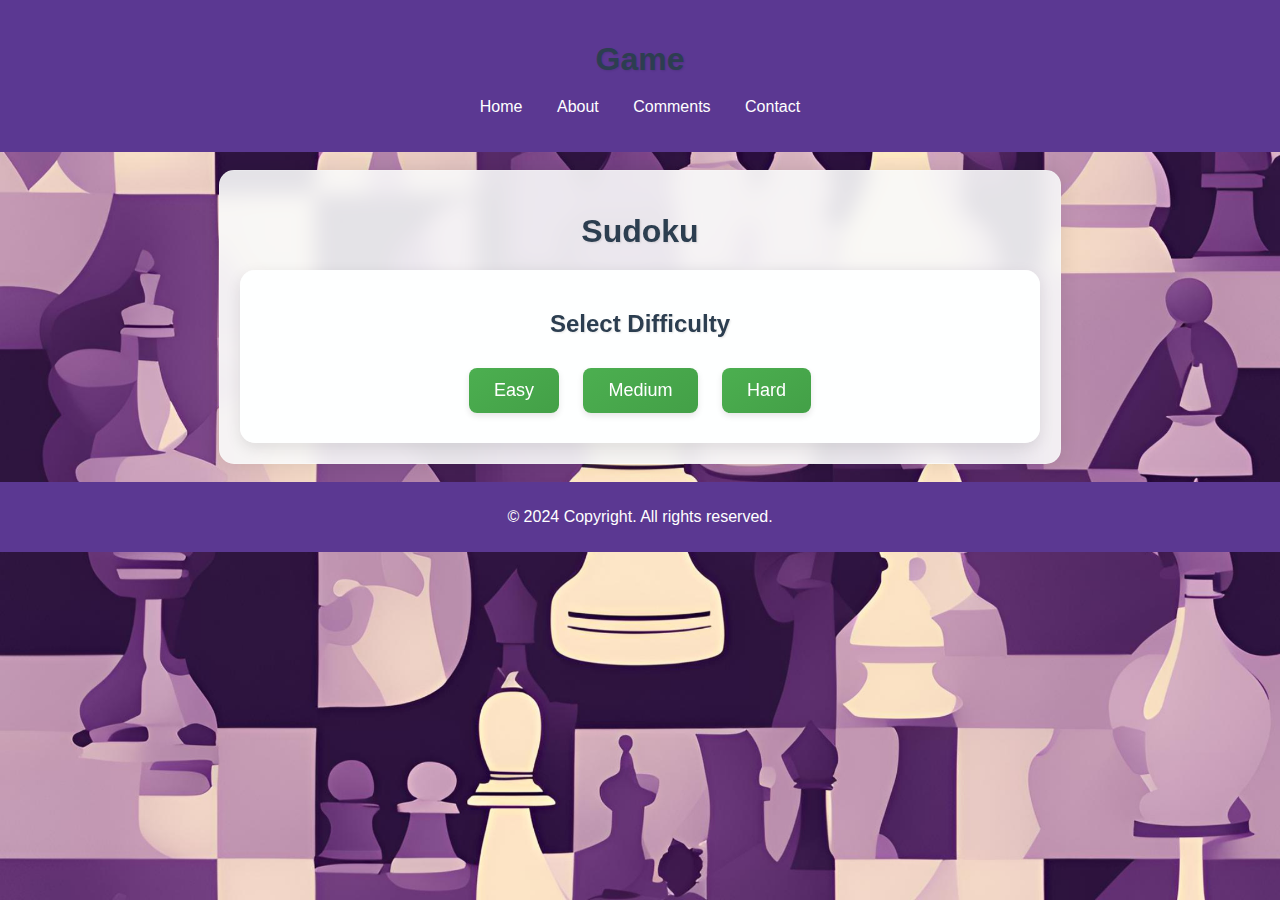
<file: webgame/game4.html>
<!DOCTYPE html>
<html lang="vi">
  <head>
    <meta charset="UTF-8" />
    <meta name="viewport" content="width=device-width, initial-scale=1.0" />
    <title>Sodoku</title>
    <link rel="icon" type="image/png" href="/webImage/favicon.png" />
    <link rel="stylesheet" href="/styles.css" />
    <style>
      .content {
        text-align: center;
        padding: 20px;
        max-width: 800px;
        margin: 0 auto;
        background: rgba(248, 249, 250, 0.9);
        backdrop-filter: blur(10px);
        border-radius: 15px;
        box-shadow: 0 0 20px rgba(0, 0, 0, 0.1);
      }

      #board {
        display: inline-grid;
        grid-template-columns: repeat(9, 50px);
        gap: 1px;
        background: #2c3e50;
        padding: 8px;
        margin: 20px auto;
        border-radius: 10px;
        box-shadow: 0 5px 15px rgba(0, 0, 0, 0.2);
        -webkit-user-select: none;
        -moz-user-select: none;
        -ms-user-select: none;
        user-select: none;
      }

      .cell {
        width: 50px;
        height: 50px;
        background: #fff;
        display: flex;
        align-items: center;
        justify-content: center;
        font-size: 22px;
        cursor: pointer;
        transition: all 0.3s ease;
        position: relative;
        border-radius: 3px;
      }

      .cell:hover:not(.fixed) {
        background: #e3f2fd;
        transform: scale(1.05);
      }

      .cell.selected {
        background: #bbdefb;
        box-shadow: 0 0 10px rgba(33, 150, 243, 0.3);
      }

      .cell.fixed {
        font-weight: bold;
        background: #eceff1;
        color: #1a237e;
        cursor: not-allowed;
      }

      .cell.error {
        background: #ff5252;
        color: white;
        animation: shake 0.5s;
      }

      .number-pad {
        margin: 20px auto;
        max-width: 400px;
        display: grid;
        grid-template-columns: repeat(5, 1fr);
        gap: 8px;
        padding: 15px;
        background: rgba(255, 255, 255, 0.9);
        backdrop-filter: blur(10px);
        border-radius: 10px;
        box-shadow: 0 3px 10px rgba(0, 0, 0, 0.1);
      }

      .number-pad button {
        padding: 12px;
        font-size: 20px;
        cursor: pointer;
        border: none;
        background: linear-gradient(145deg, #2196f3, #1976d2);
        color: white;
        border-radius: 8px;
        transition: all 0.3s ease;
        box-shadow: 0 3px 6px rgba(0, 0, 0, 0.1);
      }

      .number-pad button:hover {
        background: linear-gradient(145deg, #1976d2, #1565c0);
        transform: translateY(-2px);
        box-shadow: 0 5px 10px rgba(0, 0, 0, 0.2);
      }

      .game-info {
        margin: 20px;
        font-size: 20px;
        color: #34495e;
        background: rgba(255, 255, 255, 0.9);
        backdrop-filter: blur(10px);
        padding: 15px;
        border-radius: 10px;
        box-shadow: 0 3px 10px rgba(0, 0, 0, 0.1);
      }

      #difficulty-screen {
        padding: 20px;
        background: rgba(255, 255, 255, 0.9);
        backdrop-filter: blur(10px);
        border-radius: 15px;
        box-shadow: 0 5px 15px rgba(0, 0, 0, 0.1);
      }

      #difficulty-screen button,
      #game-over button,
      .game-controls button {
        padding: 12px 25px;
        margin: 10px;
        font-size: 18px;
        cursor: pointer;
        border: none;
        background: linear-gradient(145deg, #4caf50, #43a047);
        color: white;
        border-radius: 8px;
        transition: all 0.3s ease;
        box-shadow: 0 3px 6px rgba(0, 0, 0, 0.1);
      }

      #difficulty-screen button:hover,
      #game-over button:hover,
      .game-controls button:hover {
        background: linear-gradient(145deg, #43a047, #388e3c);
        transform: translateY(-2px);
        box-shadow: 0 5px 10px rgba(0, 0, 0, 0.2);
      }

      /* Đánh dấu đường viền cho các block 3x3 */
      .cell:nth-child(3n) {
        border-right: 2px solid #2c3e50;
      }

      .cell:nth-child(9n) {
        border-right: none;
      }

      .row-divider {
        border-bottom: 2px solid #2c3e50;
      }

      .cell.flagged::after {
        content: "🚩";
        position: absolute;
        font-size: 16px;
        color: #f44336;
        animation: popIn 0.3s ease;
      }

      @keyframes shake {
        0%,
        100% {
          transform: translateX(0);
        }
        25% {
          transform: translateX(-5px);
        }
        75% {
          transform: translateX(5px);
        }
      }

      @keyframes popIn {
        0% {
          transform: scale(0);
        }
        70% {
          transform: scale(1.2);
        }
        100% {
          transform: scale(1);
        }
      }

      h1,
      h2 {
        color: #2c3e50;
        margin-bottom: 20px;
        text-shadow: 1px 1px 2px rgba(0, 0, 0, 0.1);
      }

      #game-over {
        padding: 30px;
        background: rgba(255, 255, 255, 0.9);
        backdrop-filter: blur(10px);
        border-radius: 15px;
        box-shadow: 0 5px 20px rgba(0, 0, 0, 0.15);
      }
    </style>
  </head>
  <body>
    <header>
      <h1>Game</h1>
      <nav>
        <ul>
          <li><a href="/index.html">Home</a></li>
          <li><a href="/webcon/about.html">About</a></li>
          <li><a href="/webcon/comment.html">Comments</a></li>
          <li><a href="/webcon/contact.html">Contact</a></li>
        </ul>
      </nav>
    </header>
    <br />
    <div class="content">
      <h1>Sudoku</h1>

      <div id="difficulty-screen">
        <h2>Select Difficulty</h2>
        <button onclick="startGame('easy')">Easy</button>
        <button onclick="startGame('medium')">Medium</button>
        <button onclick="startGame('hard')">Hard</button>
      </div>

      <div id="game-screen" style="display: none">
        <div class="game-info">
          <span>Remaining mistakes: <span id="mistakes">3</span></span>
          <div class="game-controls">
            <button onclick="resetGame()">Play Again</button>
            <button onclick="backToMenu()">Back to Menu</button>
          </div>
        </div>
        <div id="board"></div>
        <div class="number-pad">
          <button onclick="selectNumber(1)">1</button>
          <button onclick="selectNumber(2)">2</button>
          <button onclick="selectNumber(3)">3</button>
          <button onclick="selectNumber(4)">4</button>
          <button onclick="selectNumber(5)">5</button>
          <button onclick="selectNumber(6)">6</button>
          <button onclick="selectNumber(7)">7</button>
          <button onclick="selectNumber(8)">8</button>
          <button onclick="selectNumber(9)">9</button>
          <button onclick="selectNumber(0)">Clear</button>
        </div>
      </div>

      <div id="game-over" style="display: none">
        <h2 id="game-over-text"></h2>
        <div class="game-controls">
          <button onclick="resetGame()">Play Again</button>
          <button onclick="backToMenu()">Back to Menu</button>
        </div>
      </div>
    </div>

    <br />
    <footer>
      <p>&copy; 2024 Copyright. All rights reserved.</p>
    </footer>

    <script src="sodoku.js"></script>
  </body>
</html>
</file>
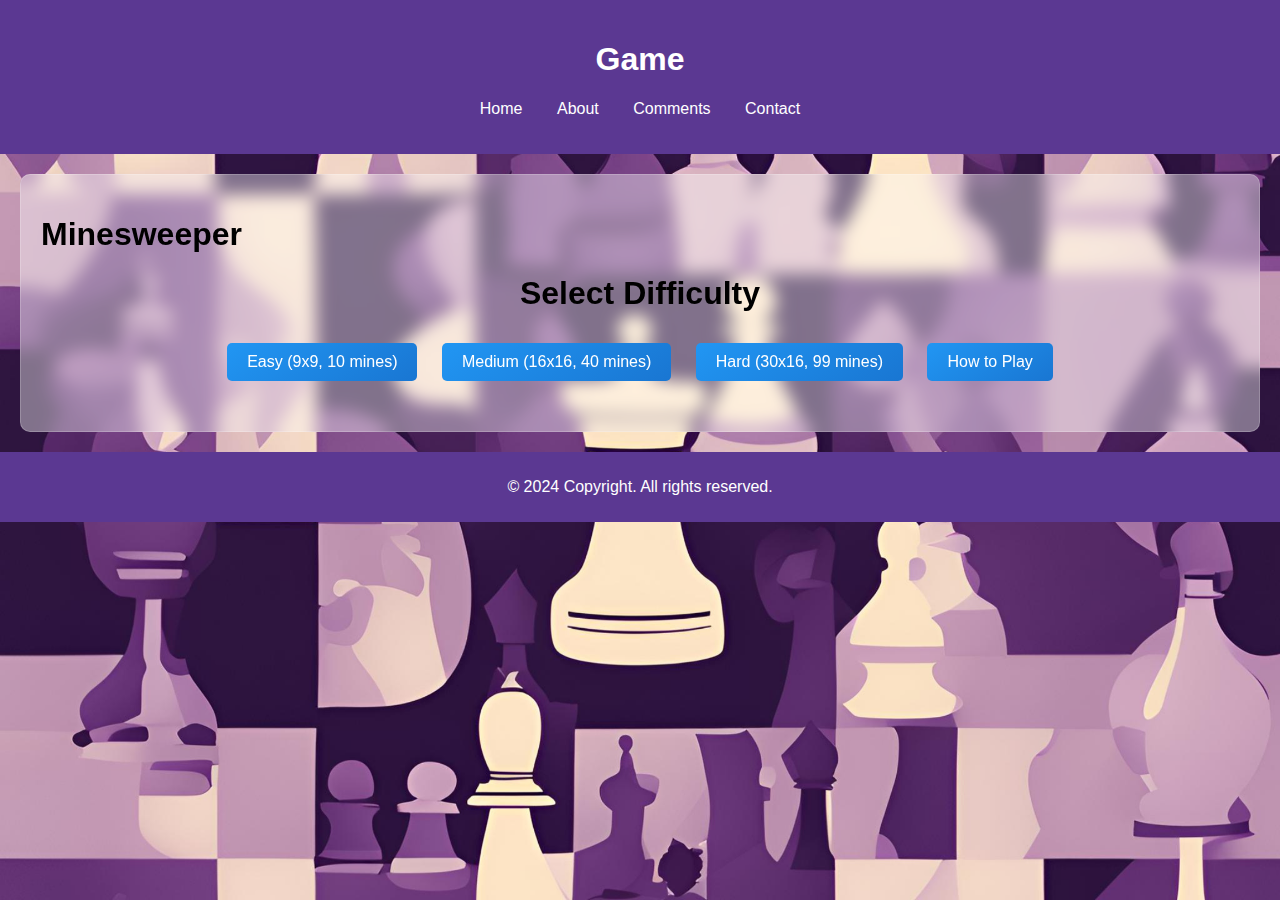
<file: webgame/game5.html>
<!DOCTYPE html>
<html lang="vi">
  <head>
    <meta charset="UTF-8" />
    <meta name="viewport" content="width=device-width, initial-scale=1.0" />
    <title>Minesweeper</title>
    <link rel="icon" type="image/png" href="/webImage/favicon.png" />
    <link rel="stylesheet" href="/styles.css" />
    <style>
      .container {
        text-align: center;
        margin: 20px;
        font-family: Arial, sans-serif;
      }
      #menu {
        margin: 20px;
      }
      .difficulty-btn {
        padding: 10px 20px;
        margin: 10px;
        font-size: 16px;
        cursor: pointer;
        background: linear-gradient(145deg, #2196f3, #1976d2);
        color: white;
        border: none;
        border-radius: 5px;
      }
      .difficulty-btn:hover {
        background: linear-gradient(145deg, #216ead, #103d6b);
      }
      #game-container {
        display: none;
      }
      #grid {
        display: inline-block;
        background-color: #ccc;
        padding: 10px;
      }
      .cell {
        width: 30px;
        height: 30px;
        background-color: #ddd;
        border: 1px solid #999;
        display: inline-block;
        margin: 1px;
        vertical-align: top;
        line-height: 30px;
        font-weight: bold;
        cursor: pointer;
      }
      .cell.revealed {
        background-color: #eee;
      }
      .cell.mine {
        background-color: #ff0000;
      }
      .cell.flagged {
        background-color: #ffff00;
      }
      #game-info {
        margin: 20px;
        font-size: 18px;
      }
      #back-btn {
        padding: 10px 20px;
        margin: 10px;
        cursor: pointer;
      }
      .game-buttons {
        margin: 20px 0;
        display: flex;
        justify-content: center;
        gap: 15px;
      }
      #back-btn,
      #play-again-btn {
        padding: 12px 25px;
        font-size: 16px;
        cursor: pointer;
        color: white;
        border: none;
        border-radius: 8px;
        transition: all 0.3s ease;
        box-shadow: 0 4px 6px rgba(0, 0, 0, 0.1);
      }
      #play-again-btn,
      #back-btn {
        background: linear-gradient(145deg, #2196f3, #1976d2);
      }
      #play-again-btn:hover,
      #back-btn:hover {
        background: linear-gradient(145deg, #1976d2, #1565c0);
        transform: translateY(-2px);
        box-shadow: 0 6px 12px rgba(0, 0, 0, 0.2);
      }
      #play-again-btn:active,
      #back-btn:active {
        transform: translateY(0);
        box-shadow: 0 2px 4px rgba(0, 0, 0, 0.1);
      }
    </style>
  </head>
  <body>
    <header>
      <h1>Game</h1>
      <nav>
        <ul>
          <li><a href="/index.html">Home</a></li>
          <li><a href="/webcon/about.html">About</a></li>
          <li><a href="/webcon/comment.html">Comments</a></li>
          <li><a href="/webcon/contact.html">Contact</a></li>
        </ul>
      </nav>
    </header>

    <div class="content">
      <h1>Minesweeper</h1>
      <div class="container">
        <div id="menu">
          <h1>Select Difficulty</h1>
          <button class="difficulty-btn" onclick="startGame('easy')">
            Easy (9x9, 10 mines)
          </button>
          <button class="difficulty-btn" onclick="startGame('medium')">
            Medium (16x16, 40 mines)
          </button>
          <button class="difficulty-btn" onclick="startGame('hard')">
            Hard (30x16, 99 mines)
          </button>
          <button
            class="difficulty-btn"
            onclick="window.location.href='/webcon/about.html#minesweeper'"
          >
            How to Play
          </button>
        </div>
        <div id="game-container">
          <div id="game-info">
            <span>Mines Left: <span id="mines-left">0</span></span>
            <span style="margin-left: 20px"
              >Time: <span id="timer">0</span>s</span
            >
          </div>
          <div id="grid"></div>
          <div class="game-buttons">
            <button id="play-again-btn" onclick="resetGame()">
              Play Again
            </button>
            <button id="back-btn" onclick="backToMenu()">Back to Menu</button>
          </div>
        </div>
      </div>
      <script src="minesweeper.js"></script>
    </div>

    <footer>
      <p>&copy; 2024 Copyright. All rights reserved.</p>
    </footer>
  </body>
</html>
</file>
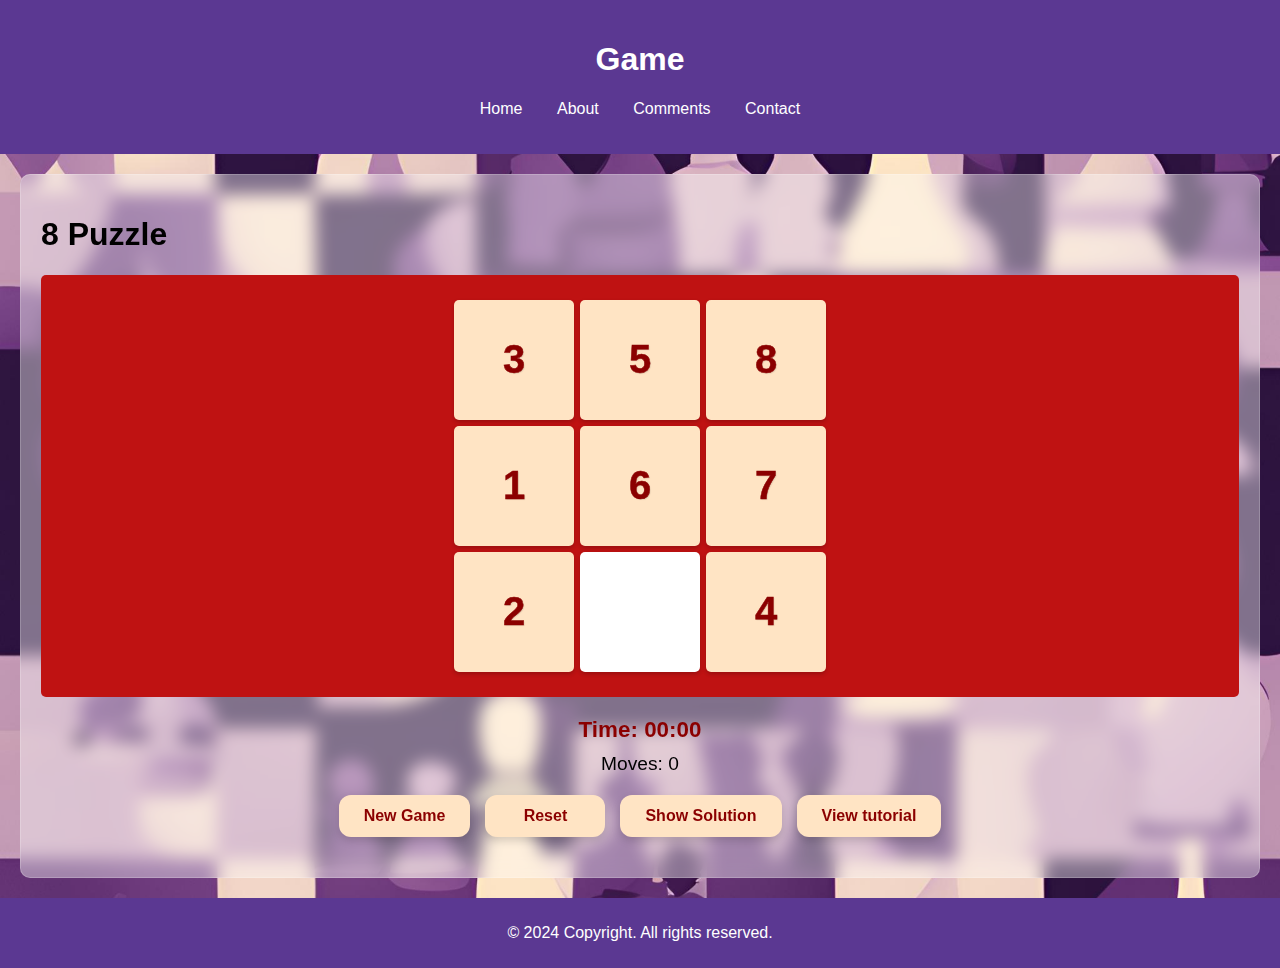
<file: webgame/game6.html>
<!DOCTYPE html>
<html lang="vi">
  <head>
    <meta charset="UTF-8" />
    <meta name="viewport" content="width=device-width, initial-scale=1.0" />
    <title>8 Puzzle</title>
    <link rel="icon" type="image/png" href="/webImage/favicon.png" />
    <link rel="stylesheet" href="/styles.css" />
    <style>
      body {
        height: 100vh;
        margin: 0;
        font-family: Arial, sans-serif;
      }

      .game-container {
        text-align: center;
      }

      .puzzle-board {
        display: grid;
        grid-template-columns: repeat(3, 120px);
        grid-template-rows: repeat(3, 120px);
        gap: 6px;
        background-color: #bf1212;
        padding: 25px;
        border-radius: 5px;
        margin: 20px auto;
        justify-content: center;
      }

      .tile {
        width: 120px;
        height: 120px;
        margin: 0; /* Loại bỏ margin nếu có */
        padding: 0;
        background-color: #ffe4c4;
        color: #8b0000;
        font-size: 2.5em;
        font-weight: 900;
        display: flex;
        justify-content: center;
        align-items: center;
        cursor: pointer;
        border-radius: 5px;
        transition: background-color 0.2s;
        box-shadow: 0 2px 4px rgba(0, 0, 0, 0.2);
        text-shadow: 1px 1px 1px rgba(0, 0, 0, 0.1);
        -webkit-text-stroke: 0.5px #8b0000;
      }

      .tile:hover {
        background-color: #45a049;
        transform: scale(1.02);
        font-weight: 900;
      }

      .tile.empty {
        background-color: #fff;
        cursor: default;
      }

      .controls {
        display: flex;
        justify-content: center;
        gap: 15px;
        margin: 20px 0;
        flex-wrap: wrap; /* Cho phép wrap trên màn hình nhỏ */
      }

      button {
        padding: 12px 25px;
        min-width: 120px;
        font-size: 16px;
        cursor: pointer;
        background-color: #ffe4c4;
        color: #8b0000;
        border: none;
        border-radius: 12px;
        font-weight: bold;
        box-shadow: 0 4px 8px rgba(0, 0, 0, 0.15); /* Tăng đổ bóng */
        transition: all 0.3s ease; /* Thêm transition mượt mà */
        position: relative;
        overflow: hidden;
      }

      /* Hiệu ứng hover nâng cao */
      button:hover {
        transform: translateY(-3px); /* Nâng nút lên một chút */
        background-color: #ffdab9;
        box-shadow: 0 6px 12px rgba(139, 0, 0, 0.2); /* Đổ bóng đậm hơn và có màu */
      }

      /* Hiệu ứng khi click */
      button:active {
        transform: translateY(1px); /* Hiệu ứng nhấn xuống */
        box-shadow: 0 2px 4px rgba(139, 0, 0, 0.2);
      }

      /* hiệu ứng glow khi hover */
      button::before {
        content: "";
        position: absolute;
        top: 0;
        left: -100%;
        width: 100%;
        height: 100%;
        background: linear-gradient(
          120deg,
          transparent,
          rgba(255, 255, 255, 0.3),
          transparent
        );
        transition: 0.5s;
      }

      button:hover::before {
        left: 100%;
      }

      /* Responsive */
      @media (max-width: 500px) {
        .controls {
          gap: 10px;
        }

        button {
          padding: 10px 20px;
          min-width: 100px;
          font-size: 14px;
        }
      }

      #moves {
        font-size: 1.2em;
        margin: 10px 0;
      }

      .win-message {
        position: fixed;
        top: 50%;
        left: 50%;
        transform: translate(-50%, -50%);
        background-color: rgba(76, 175, 80, 0.9);
        color: white;
        padding: 20px;
        border-radius: 10px;
        font-size: 1.5em;
        display: none;
      }

      #timer {
        font-size: 1.4em;
        margin: 10px 0;
        color: #8b0000;
        font-weight: bold;
      }
    </style>
  </head>
  <body>
    <header>
      <h1>Game</h1>
      <nav>
        <ul>
          <li><a href="/index.html">Home</a></li>
          <li><a href="/webcon/about.html">About</a></li>
          <li><a href="/webcon/comment.html">Comments</a></li>
          <li><a href="/webcon/contact.html">Contact</a></li>
        </ul>
      </nav>
    </header>

    <div class="content">
      <h1>8 Puzzle</h1>
      <div class="game-container">
        <div class="puzzle-board" id="puzzle-board"></div>
        <div id="timer">Time: 00:00</div>
        <div id="moves">Moves: 0</div>
        <div class="controls">
          <button onclick="newGame()">New Game</button>
          <button onclick="resetCurrentGame()">Reset</button>
          <button onclick="showSolution()">Show Solution</button>
          <button onclick="window.location.href='/webcon/about.html#puzzle'">
            View tutorial
          </button>
        </div>
      </div>
      <div class="win-message" id="win-message">
        Congratulations! You solved the puzzle!
      </div>
      <script src="8puzzle.js"></script>
    </div>

    <footer>
      <p>&copy; 2024 Copyright. All rights reserved.</p>
    </footer>
  </body>
</html>
</file>
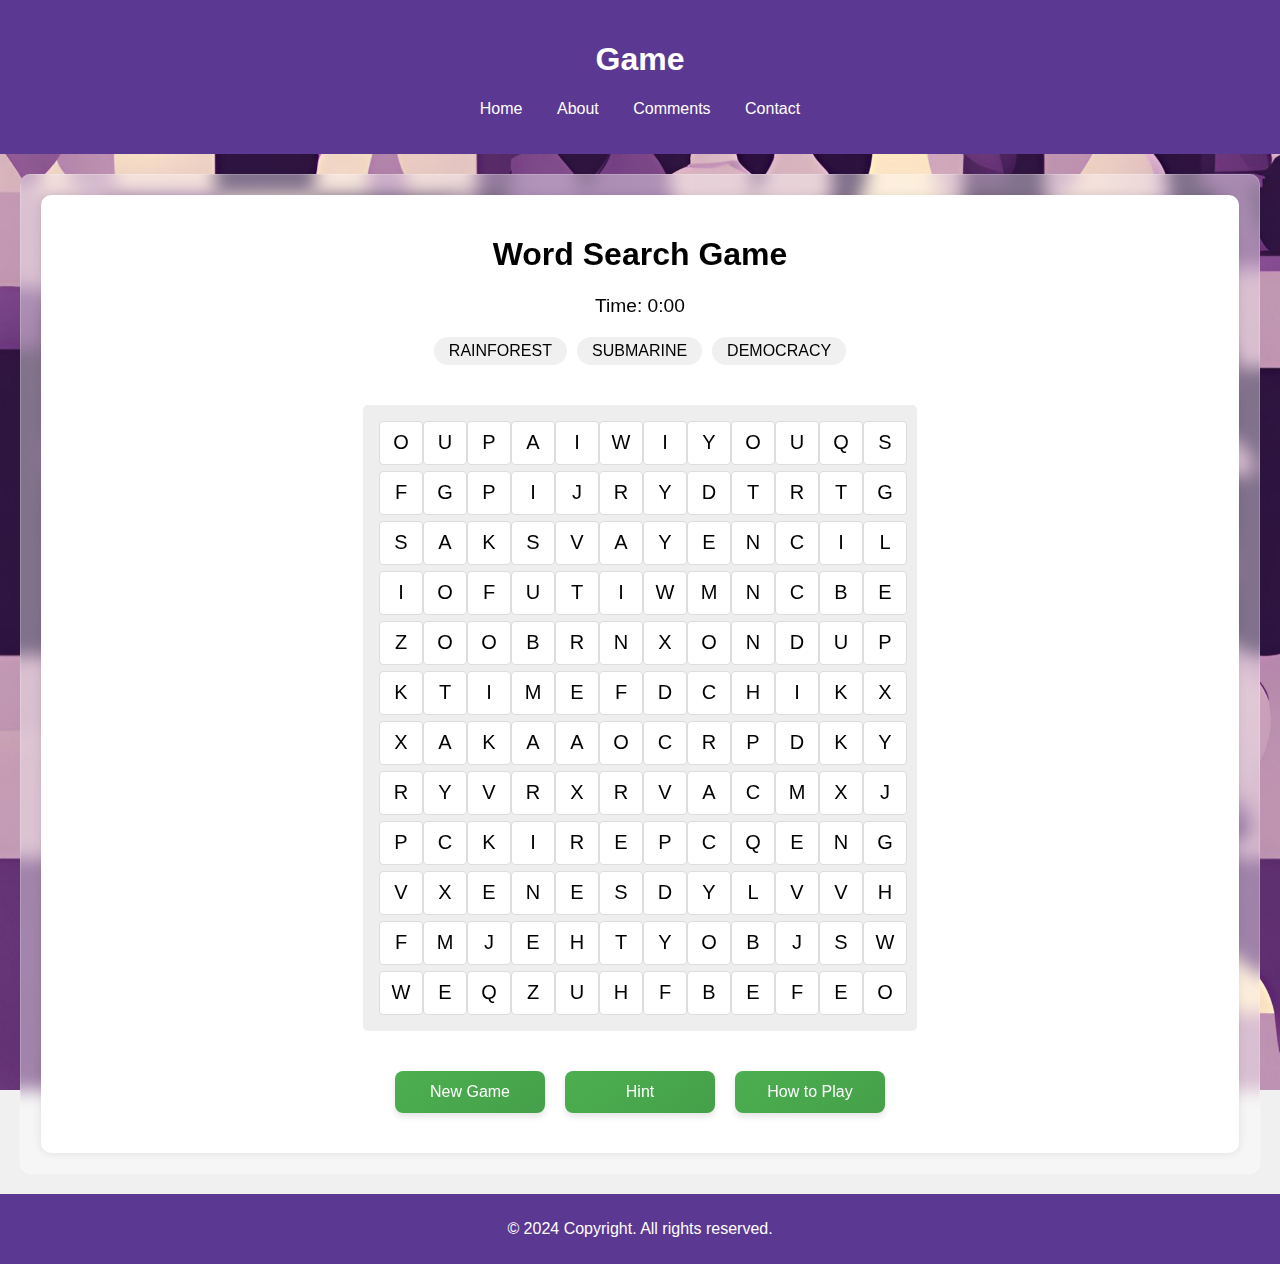
<file: webgame/game7.html>
<!DOCTYPE html>
<html lang="vi">
  <head>
    <meta charset="UTF-8" />
    <meta name="viewport" content="width=device-width, initial-scale=1.0" />
    <title>Word Finding</title>
    <link rel="icon" type="image/png" href="/webImage/favicon.png" />
    <link rel="stylesheet" href="/styles.css" />
    <style>
      body {
        font-family: Arial, sans-serif;
        min-height: 100vh;
        margin: 0;
        background-color: #f0f0f0;
      }

      .game-container {
        text-align: center;
        background-color: white;
        padding: 20px;
        border-radius: 10px;
        box-shadow: 0 0 10px rgba(0, 0, 0, 0.1);
      }

      .grid {
        display: inline-grid;
        gap: 4px;
        padding: 15px;
        background-color: #eee;
        border-radius: 5px;
        margin: 20px 0;
      }

      .cell {
        width: 42px;
        height: 42px;
        display: flex;
        align-items: center;
        justify-content: center;
        background-color: white;
        border: 1px solid #ddd;
        border-radius: 4px;
        cursor: pointer;
        user-select: none;
        font-size: 20px;
        transition: all 0.2s;
        margin: 1px; /* Thêm margin cho mỗi ô */
      }

      .cell.selected {
        background-color: #a8d5ff;
      }

      .cell.found {
        background-color: #90ee90;
        font-weight: bold;
      }

      .word-list {
        display: flex;
        gap: 10px;
        justify-content: center;
        flex-wrap: wrap;
        margin: 20px 0;
      }

      .word {
        padding: 5px 15px;
        background-color: #f0f0f0;
        border-radius: 15px;
        transition: all 0.3s;
      }

      .word.found {
        background-color: #90ee90;
        font-weight: bold;
      }

      .stats {
        font-size: 1.2em;
        margin: 10px 0;
      }

      .btn {
        padding: 12px 25px;
        background: linear-gradient(145deg, #4caf50, #45a049);
        color: white;
        border: none;
        border-radius: 8px;
        cursor: pointer;
        font-size: 16px;
        min-width: 150px; /* Giảm chiều rộng tối thiểu */
        transition: all 0.3s ease;
        box-shadow: 0 4px 6px rgba(0, 0, 0, 0.1);
      }

      .btn:hover {
        background: linear-gradient(145deg, #45a049, #388e3c);
        transform: translateY(-2px);
        box-shadow: 0 6px 12px rgba(0, 0, 0, 0.2);
      }

      .btn:active {
        transform: translateY(0);
        box-shadow: 0 2px 4px rgba(0, 0, 0, 0.1);
      }

      @keyframes victory {
        0% {
          transform: scale(1);
        }
        50% {
          transform: scale(1.1);
        }
        100% {
          transform: scale(1);
        }
      }

      .victory {
        animation: victory 0.5s ease-in-out;
      }

      /* Style cho container chứa các nút */
      .button-container {
        display: flex;
        flex-direction: row; /* từ column sang row */
        justify-content: center; /* Căn giữa theo chiều ngang */
        gap: 20px; /* khoảng cách giữa các nút */
        margin: 20px 0;
        flex-wrap: wrap; /* Cho phép wrap khi màn hình nhỏ */
      }

      /* Responsive */
      @media (max-width: 600px) {
        .button-container {
          flex-direction: column;
          align-items: center;
          gap: 15px;
        }

        .btn {
          width: 200px;
        }
      }
    </style>
  </head>
  <body>
    <header>
      <h1>Game</h1>
      <nav>
        <ul>
          <li><a href="/index.html">Home</a></li>
          <li><a href="/webcon/about.html">About</a></li>
          <li><a href="/webcon/comment.html">Comments</a></li>
          <li><a href="/webcon/contact.html">Contact</a></li>
        </ul>
      </nav>
    </header>

    <div class="content">
      <div class="game-container">
        <h1>Word Search Game</h1>
        <div class="stats" id="stats">Time: 0:00</div>
        <div class="word-list" id="word-list"></div>
        <div class="grid" id="grid"></div>
        <div class="button-container">
          <button class="btn" onclick="newGame()">New Game</button>
          <button class="btn" onclick="showHint()">Hint</button>
          <button
            class="btn"
            onclick="window.location.href='/webcon/about.html#word-finding'"
          >
            How to Play
          </button>
        </div>
      </div>
      <script src="wordfinding.js"></script>
    </div>

    <footer>
      <p>&copy; 2024 Copyright. All rights reserved.</p>
    </footer>
  </body>
</html>
</file>
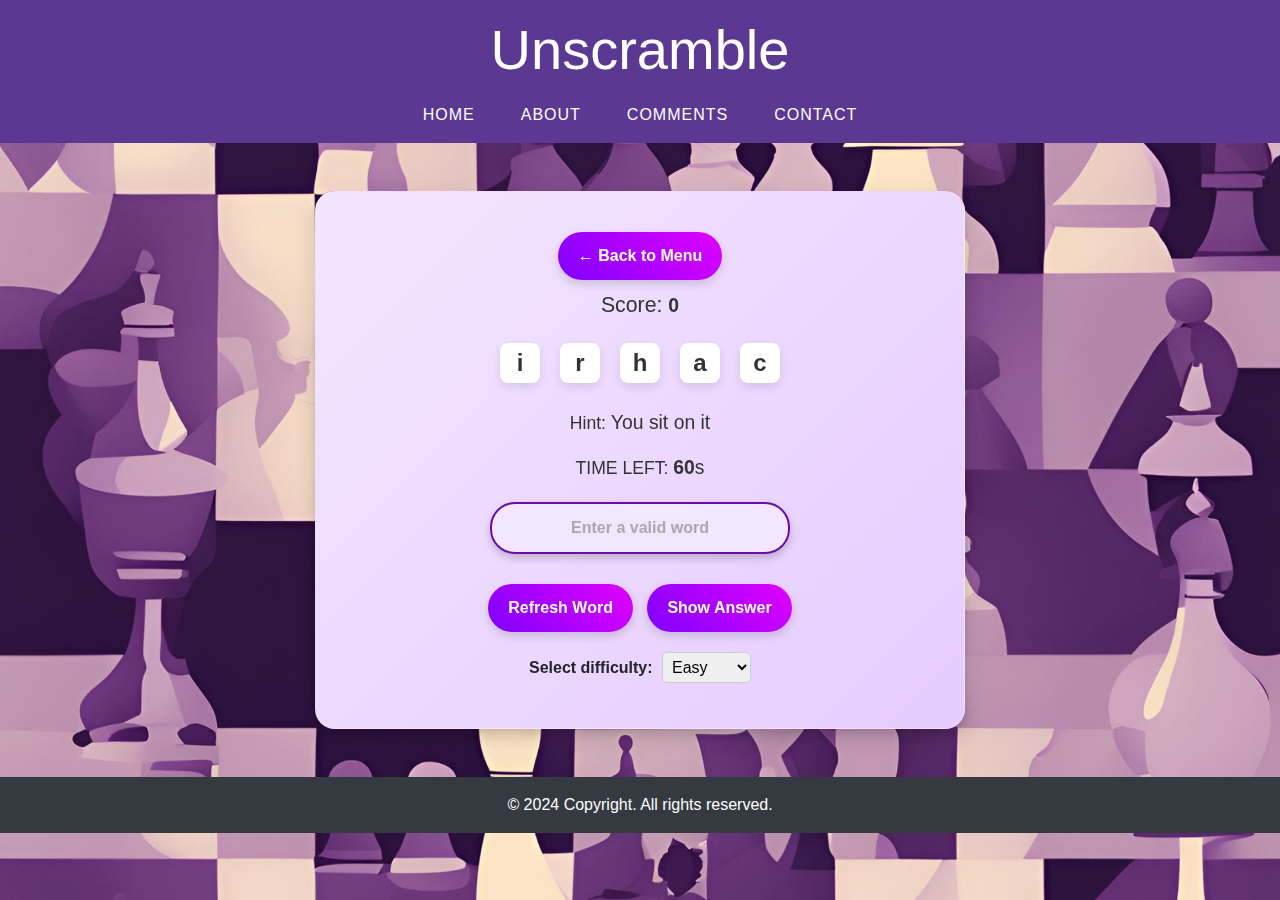
<file: webgame/unscramble/game8.html>
<!DOCTYPE html>
<html lang="vi">
  <head>
    <meta charset="UTF-8" />
    <meta name="viewport" content="width=device-width, initial-scale=1.0" />
    <title>Unscramble</title>
    <link rel="icon" type="image/png" href="/webImage/favicon.png" />
    <link
      href="https://stackpath.bootstrapcdn.com/bootstrap/4.5.2/css/bootstrap.min.css"
      rel="stylesheet"
    />
    <link rel="stylesheet" href="styles.css" />
    <!-- Ensure this path is correct -->
  </head>
  <body>
    <header class="bg-purple text-white text-center py-3 overlay-header">
      <h1 class="display-4">Unscramble</h1>
    </header>

    <nav class="navbar navbar-expand-lg navbar-dark bg-purple">
      <div class="container justify-content-center">
        <ul class="navbar-nav">
          <li class="nav-item">
            <a class="nav-link" href="../../index.html">Home</a>
          </li>
          <li class="nav-item">
            <a class="nav-link" href="../../webcon/about.html">About</a>
          </li>
          <li class="nav-item">
            <a class="nav-link" href="../../webcon/comment.html">Comments</a>
          </li>
          <li class="nav-item">
            <a class="nav-link" href="../../webcon/contact.html">Contact</a>
          </li>
        </ul>
      </div>
    </nav>

    <div class="container my-5">
      <div class="content text-center">
        <button onclick="goToMenu()" class="back-to-menu">
          ← Back to Menu
        </button>
        <div class="score">
          <p><span id="scoreLabel">Score: </span><b id="scoreValue">0</b></p>
        </div>
        <div class="scrambled-letters-container">
          <!-- Each letter will be inserted here dynamically -->
        </div>
        <p class="word-class-p">
          <span class="word-class"></span>
        </p>
        <div class="details">
          <p class="hint">Hint: <span></span></p>
          <p class="time">
            TIME LEFT: <span><b>60</b>s</span>
          </p>
        </div>
        <input
          type="text"
          spellcheck="false"
          placeholder="Enter a valid word"
          autocomplete="off"
          onPaste="return false;"
        />
        <p id="message"></p>
        <div class="buttons">
          <button class="refresh-word">Refresh Word</button>
          <button class="show-answer">Show Answer</button>
        </div>
        <div class="difficulty-selector">
          <label for="difficulty">Select difficulty:</label>
          <select id="difficulty">
            <option value="Easy">Easy</option>
            <option value="Medium">Medium</option>
            <option value="Hard">Hard</option>
          </select>
        </div>
      </div>
    </div>

    <footer class="bg-dark text-white text-center py-3">
      <p class="mb-0">&copy; 2024 Copyright. All rights reserved.</p>
    </footer>

    <script src="js/words.js"></script>
    <!-- Words file -->
    <script src="js/script.js"></script>
    <!-- Main game script -->
    <script src="https://code.jquery.com/jquery-3.5.1.slim.min.js"></script>
    <script src="https://cdn.jsdelivr.net/npm/bootstrap@4.5.2/dist/js/bootstrap.bundle.min.js"></script>
  </body>
</html>
</file>
<file: styles.css>
/* Cài đặt hình nền cho toàn bộ trang */
body {
  margin: 0;
  padding: 0;
  font-family: Arial, sans-serif;

  /* Đặt hình nền */
  background-image: url("/webImage/background.png"); /* Đường dẫn đến hình ảnh nền */
  background-size: cover; /* Để hình nền bao phủ toàn bộ màn hình */
  background-position: center; /* Căn giữa hình nền */
  background-repeat: no-repeat; /* Không lặp lại hình nền */
  background-attachment: fixed; /* Giữ hình nền cố định khi cuộn trang */
  background-color: #f4f4f4;
}

/* Logo styling */
.logo-container {
  position: relative;
  left: 20px; /* Adjust positioning */
  top: 20px;
}

.logo {
  width: 150px; /* Adjust the size here */
  height: auto; /* This keeps the aspect ratio */
}

header {
  background-color: #5b3892;
  color: white;
  padding: 20px 0;
  text-align: center;
}

nav ul {
  list-style-type: none;
  padding: 0;
}

nav ul li {
  display: inline;
  margin: 0 15px;
}

nav ul li a {
  color: white;
  text-decoration: none;
}

nav ul li a:hover {
  text-decoration: none;
}

.content {
  padding: 20px;
  background: rgba(255, 255, 255, 0.4); /* Nền trắng với độ trong suốt 50% */
  backdrop-filter: blur(8.5px); /* Làm mờ nội dung phía sau */
  margin: 20px;
  border-radius: 10px; /* Tùy chọn: bo góc mềm mại */
  border: 1px solid rgba(255, 255, 255, 0.2); /* Đường viền mờ để tạo hiệu ứng kính */
}

.image-gallery {
  display: grid;
  grid-template-columns: repeat(auto-fill, minmax(300px, 1fr));
  gap: 15px; /* Khoảng cách giữa các hình ảnh */
}

.image-container {
  text-align: center; /* Căn giữa mô tả bên dưới hình ảnh */
  color: white; /* Đổi màu chữ mô tả sang màu trắng */
}

.image-container img {
  max-width: 100%; /* Đảm bảo hình ảnh có kích thước tối đa là 100% chiều rộng của ô chứa */
  border-radius: 5px; /* Bo tròn góc hình ảnh */
  width: 100%; /* Chiều rộng hình ảnh bằng với khung */
  height: 300px; /* Đặt chiều cao cố định để hình vuông */
  object-fit: cover; /* Crop hình ảnh theo khung hình vuông, giữ đúng tỷ lệ */
}

/* auto_zoom */
.zoom-image {
  width: 300px;
  height: auto;
  transition: transform 0.3s ease; /* Làm cho hiệu ứng phóng to mượt mà */
}

.zoom-image:hover {
  transform: scale(1.05); /* Phóng to hình ảnh khi hover (1.2 lần) */
}

/* Thêm vào styles.css */
#scrollToTop {
  display: none; /* Ẩn nút ban đầu */
  position: fixed; /* Vị trí cố định */
  bottom: 25px; /* Cách đáy 20px */
  right: 25px; /* Cách phải 20px */
  background-color: #5b3892; /* Màu nền */
  color: white; /* Màu chữ */
  border: none; /* Không viền */
  padding: 10px 15px; /* Khoảng cách trong nút */
  border-radius: 5px; /* Bo tròn góc */
  cursor: pointer; /* Con trỏ chuột */
  font-size: 25px; /* Kích thước chữ */
}
#scrollToTop:hover {
  background-color: #5b3892; /* Màu nền khi hover */
}

/* styles.css */
body {
  user-select: none; /* Ngăn không cho chọn và bôi đen văn bản */
}

/* Ô tìm kiếm */
.search-bar {
  text-align: center;
  margin: 20px 0;
}
.search-bar input {
  width: 300px;
  padding: 10px;
  font-size: 16px;
  border: 1px solid #ccc;
  border-radius: 4px;
}
.search-bar button {
  padding: 10px 20px;
  font-size: 16px;
  background-color: #333;
  color: white;
  border: none;
  border-radius: 4px;
  cursor: pointer;
}
.search-bar button:hover {
  background-color: #555;
}

footer {
  background-color: #5b3892;
  color: white;
  text-align: center;
  padding: 10px 0;
  position: -ms-page;
  bottom: 0;
  width: 100%;
}
</file>
<file: about.css>
/* Cài đặt hình nền cho toàn bộ trang */
body {
  margin: 0;
  padding: 0;
  font-family: Arial, sans-serif;
  line-height: 1.7; /* Tăng khoảng cách dòng */

  /* Đặt hình nền */
  background-image: url("/webImage/background.png"); /* Đường dẫn đến hình ảnh nền */
  background-size: cover; /* Để hình nền bao phủ toàn bộ màn hình */
  background-position: center; /* Căn giữa hình nền */
  background-repeat: no-repeat; /* Không lặp lại hình nền */
  background-attachment: fixed; /* Giữ hình nền cố định khi cuộn trang */
  background-color: #f4f4f4;
}

header {
  background-color: #5b3892;
  color: white;
  padding: 20px 0;
  text-align: center;
}

nav ul {
  list-style-type: none;
  padding: 0;
}

nav ul li {
  display: inline;
  margin: 0 15px;
}

nav ul li a {
  color: white;
  text-decoration: none;
}

nav ul li a:hover {
  text-decoration: none;
}

.container {
  width: 90%;
  margin: 0 auto;
  max-width: 1200px;
  padding: 20px;
}

section {
  background-color: #fff;
  padding: 20px;
  margin-bottom: 20px;
  border-radius: 8px;
  box-shadow: 0 2px 10px rgba(0, 0, 0, 0.1);
  background: rgba(255, 255, 255, 0.4); /* Nền trắng với độ trong suốt 50% */
  backdrop-filter: blur(8.5px); /* Làm mờ nội dung phía sau */
}
section h2 {
  color: #2b1849; /* Màu chữ cho h2 */
}
section h3 {
  color: #2b1849; /* Màu chữ cho h3 */
}

p {
  font-size: 16px;
  line-height: 1.6;
  color: #000000;
}

/* Thêm vào styles.css */
#scrollToTop {
  display: none; /* Ẩn nút ban đầu */
  position: fixed; /* Vị trí cố định */
  bottom: 25px; /* Cách đáy 20px */
  right: 25px; /* Cách phải 20px */
  background-color: #5b3892; /* Màu nền */
  color: white; /* Màu chữ */
  border: none; /* Không viền */
  padding: 10px 15px; /* Khoảng cách trong nút */
  border-radius: 5px; /* Bo tròn góc */
  cursor: pointer; /* Con trỏ chuột */
  font-size: 25px; /* Kích thước chữ */
}
#scrollToTop:hover {
  background-color: #5b3892; /* Màu nền khi hover */
}

.center-text {
  text-align: center; /* Căn giữa văn bản */
  margin: 20px 0; /* Khoảng cách trên và dưới */
}

/* styles.css */
body {
  user-select: none; /* Ngăn không cho chọn và bôi đen văn bản */
}

footer {
  background-color: #5b3892;
  color: white;
  text-align: center;
  padding: 10px 0;
  position: -ms-page;
  bottom: 0;
  width: 100%;
}

.video-container {
  margin: 20px 0;
  text-align: center;
}
iframe {
  width: 100%;
  height: 400px;
  max-width: 800px; /* Giới hạn chiều rộng tối đa */
  border-radius: 8px; /* Bo góc với bán kính 15px */
}
</file>
<file: webgame/unscramble/styles.css>
/* Cài đặt hình nền cho toàn bộ trang */
body {
  margin: 0;
  padding: 0;
  font-family: Arial, sans-serif;

  /* Đặt hình nền */
  background-image: url("/background.png"); /* Đường dẫn đến hình ảnh nền */
  background-size: cover; /* Để hình nền bao phủ toàn bộ màn hình */
  background-position: center; /* Căn giữa hình nền */
  background-repeat: no-repeat; /* Không lặp lại hình nền */
  background-attachment: fixed; /* Giữ hình nền cố định khi cuộn trang */
  background-color: #f4f4f4;
}

/* Logo styling */
.logo-container {
  position: relative;
  left: 20px; /* Adjust positioning */
  top: 20px;
}

.logo {
  width: 150px; /* Adjust the size here */
  height: auto; /* This keeps the aspect ratio */
}

header {
  background-color: #5b3892;
  color: white;
  padding: 20px 0;
  text-align: center;
}
/* Định nghĩa màu nền cho header */
header {
  background-color: #5b3892; /* Màu tím đậm */
  color: white;
  padding: 20px 0;
  text-align: center;
}

/* Định nghĩa màu nền tím cho navbar */
.navbar {
  background-color: #5b3892 !important; /* Màu tím đậm */
  margin-top: -20px; /* Giảm khoảng cách giữa header và navbar */
}

/* Căn chỉnh và tạo kiểu cho các mục trong navbar */
.navbar-nav .nav-item .nav-link {
  color: #ffffff;
  font-size: 1rem;
  text-transform: uppercase;
  letter-spacing: 1px;
  transition: color 0.3s ease;
}

.navbar-nav .nav-item .nav-link:hover {
  color: #ddd; /* Màu chữ khi hover */
}


nav ul {
  list-style-type: none;
  padding: 0;
}

nav ul li {
  display: inline;
  margin: 0 15px;
}

nav ul li a {
  color: white;
  text-decoration: none;
}

nav ul li a:hover {
  text-decoration: none;
}

.content {
  padding: 20px;
  background: rgba(255, 255, 255, 0.4); /* Nền trắng với độ trong suốt 50% */
  backdrop-filter: blur(8.5px); /* Làm mờ nội dung phía sau */
  margin: 20px;
  border-radius: 10px; /* Tùy chọn: bo góc mềm mại */
  border: 1px solid rgba(255, 255, 255, 0.2); /* Đường viền mờ để tạo hiệu ứng kính */
}

.image-gallery {
  display: grid;
  grid-template-columns: repeat(auto-fill, minmax(300px, 1fr));
  gap: 15px; /* Khoảng cách giữa các hình ảnh */
}

.image-container {
  text-align: center; /* Căn giữa mô tả bên dưới hình ảnh */
  color: white; /* Đổi màu chữ mô tả sang màu trắng */
}

.image-container img {
  max-width: 100%; /* Đảm bảo hình ảnh có kích thước tối đa là 100% chiều rộng của ô chứa */
  border-radius: 5px; /* Bo tròn góc hình ảnh */
  width: 100%; /* Chiều rộng hình ảnh bằng với khung */
  height: 300px; /* Đặt chiều cao cố định để hình vuông */
  object-fit: cover; /* Crop hình ảnh theo khung hình vuông, giữ đúng tỷ lệ */
}

/* auto_zoom */
.zoom-image {
  width: 300px;
  height: auto;
  transition: transform 0.3s ease; /* Làm cho hiệu ứng phóng to mượt mà */
}

.zoom-image:hover {
  transform: scale(1.05); /* Phóng to hình ảnh khi hover (1.2 lần) */
}

/* Thêm vào styles.css */
#scrollToTop {
  display: none; /* Ẩn nút ban đầu */
  position: fixed; /* Vị trí cố định */
  bottom: 25px; /* Cách đáy 20px */
  right: 25px; /* Cách phải 20px */
  background-color: #5b3892; /* Màu nền */
  color: white; /* Màu chữ */
  border: none; /* Không viền */
  padding: 10px 15px; /* Khoảng cách trong nút */
  border-radius: 5px; /* Bo tròn góc */
  cursor: pointer; /* Con trỏ chuột */
  font-size: 25px; /* Kích thước chữ */
}
#scrollToTop:hover {
  background-color: #5b3892; /* Màu nền khi hover */
}

/* styles.css */
body {
  user-select: none; /* Ngăn không cho chọn và bôi đen văn bản */
}

/* Ô tìm kiếm */
.search-bar {
  text-align: center;
  margin: 20px 0;
}
.search-bar input {
  width: 300px;
  padding: 10px;
  font-size: 16px;
  border: 1px solid #ccc;
  border-radius: 4px;
}
.search-bar button {
  padding: 10px 20px;
  font-size: 16px;
  background-color: #333;
  color: white;
  border: none;
  border-radius: 4px;
  cursor: pointer;
}
.search-bar button:hover {
  background-color: #555;
}

footer {
  background-color: #5b3892;
  color: white;
  text-align: center;
  padding: 10px 0;
  position: -ms-page;
  bottom: 0;
  width: 100%;
}
input[type="text"] {
  display: block;
  margin: 20px auto;
  padding: 10px 20px;
  width: 80%;
  max-width: 300px;
  font-size: 16px;
  font-weight: bold;
  text-align: center;
  color: #333;
  background: linear-gradient(135deg, #f0f0f0, #e8e8e8);
  border: 2px solid transparent;
  border-radius: 25px;
  box-shadow: 0px 4px 8px rgba(0, 0, 0, 0.2);
  transition: all 0.3s ease-in-out;
  outline: none;
}

/* Hover effect */
input[type="text"]:hover {
    background: linear-gradient(135deg, #f5f5f5, #ffffff);
    border: 2px solid #8a2be2; /* Purple border on hover */
    box-shadow: 0px 6px 12px rgba(138, 43, 226, 0.3);
}

/* Focus effect */
input[type="text"]:focus {
    background: linear-gradient(135deg, #e0e0ff, #ffffff);
    border: 2px solid #8a2be2;
    color: #333;
    box-shadow: 0px 0px 8px 4px rgba(138, 43, 226, 0.4);
}

/* Animation when typing */
input[type="text"]::placeholder {
    color: #aaa;
    opacity: 1;
    transition: opacity 0.3s ease;
}

input[type="text"]:focus::placeholder {
    opacity: 0.5; /* Fades out placeholder text on focus */
}

/* Keyframe animations */
@keyframes glow {
    0% {
        box-shadow: 0px 0px 8px rgba(138, 43, 226, 0.3);
    }
    50% {
        box-shadow: 0px 0px 12px rgba(138, 43, 226, 0.5);
    }
    100% {
        box-shadow: 0px 0px 8px rgba(138, 43, 226, 0.3);
    }
}

/* Applying glow animation */
input[type="text"]:focus {
    animation: glow 1.5s infinite alternate;
}

.refresh-word, .check-word, .show-answer {
  background: linear-gradient(135deg, #8a2be2, #d17ff7); /* Purple gradient */
  color: white;
  font-size: 16px;
  font-weight: bold;
  padding: 10px 20px;
  border: none;
  border-radius: 25px;
  cursor: pointer;
  box-shadow: 0px 4px 6px rgba(0, 0, 0, 0.2);
  transition: transform 0.2s, box-shadow 0.2s;
}

.refresh-word:hover, .check-word:hover, .show-answer:hover {
  transform: translateY(-2px);
  box-shadow: 0px 6px 8px rgba(0, 0, 0, 0.3);
}

.refresh-word:active, .check-word:active, .show-answer:active {
  transform: translateY(1px);
  box-shadow: 0px 2px 4px rgba(0, 0, 0, 0.2);
}
.content {
  background: linear-gradient(135deg, #f3e6ff, #e6ccff); /* Gradient background */
  padding: 30px;
  border-radius: 20px;
  box-shadow: 0px 8px 20px rgba(0, 0, 0, 0.15), 0px 4px 10px rgba(0, 0, 0, 0.1);
  width: 90%;
  max-width: 650px;
  margin: 30px auto;
  transition: transform 0.3s, box-shadow 0.3s;
}

.content:hover {
  transform: translateY(-5px); /* Lift effect */
  box-shadow: 0px 12px 30px rgba(0, 0, 0, 0.25), 0px 6px 15px rgba(0, 0, 0, 0.15); /* Enhanced shadow */
}

/* Additional styling for inner elements to harmonize with the card */
.content h2 {
  font-size: 2em;
  color: #6a0dad; /* Matching purple color */
  margin-bottom: 15px;
  text-shadow: 1px 1px 3px rgba(0, 0, 0, 0.1);
}

.content p, .content span, .content .hint, .content .time, .content .score {
  font-size: 1.1em;
  color: #333;
}

.content input[type="text"] {
  width: 80%;
  max-width: 300px;
  padding: 12px;
  font-size: 1em;
  border: 2px solid #6a0dad;
  border-radius: 25px;
  text-align: center;
  background: #f3e6ff;
  color: #6a0dad;
  margin-top: 20px;
  transition: box-shadow 0.3s, transform 0.2s;
}

.content input[type="text"]:focus {
  box-shadow: 0px 0px 10px rgba(106, 13, 173, 0.5);
  outline: none;
  transform: scale(1.05); /* Slight enlargement on focus */
}

.content button {
  padding: 12px 20px;
  font-size: 1em;
  font-weight: bold;
  color: #fff;
  background: linear-gradient(45deg, #7f00ff, #e100ff);
  border: none;
  border-radius: 30px;
  cursor: pointer;
  transition: background-color 0.3s, transform 0.2s;
  box-shadow: 0px 4px 10px rgba(0, 0, 0, 0.15);
  margin: 10px 5px;
}

.content button:hover {
  transform: translateY(-2px);
  box-shadow: 0px 6px 15px rgba(0, 0, 0, 0.25);
}

.content button:active {
  transform: translateY(1px);
  box-shadow: 0px 2px 5px rgba(0, 0, 0, 0.15);
}

.letter-box {
  display: inline-block;
  width: 40px;
  height: 40px;
  margin: 5px;
  font-size: 1.5em;
  font-weight: bold;
  color: #6a0dad;
  background-color: #f3e6ff;
  text-align: center;
  line-height: 40px;
  border-radius: 10px;
  box-shadow: 0px 4px 8px rgba(0, 0, 0, 0.1);
  transition: transform 0.2s;
}

.letter-box:hover {
  transform: scale(1.1);
}
.scrambled-letters-container {
    display: flex;
    justify-content: center;
    gap: 10px;
    margin-bottom: 20px;
}

.letter-box {
    width: 40px;
    height: 40px;
    background-color: #ffffff;
    color: #333;
    font-size: 24px;
    font-weight: bold;
    display: flex;
    align-items: center;
    justify-content: center;
    border-radius: 8px;
    box-shadow: 0px 4px 10px rgba(0, 0, 0, 0.1);
}
.difficulty-selector {
  margin: 10px 0;
  text-align: center;
}

.difficulty-selector label {
  font-weight: bold;
  margin-right: 5px;
}

.difficulty-selector select {
  padding: 5px;
  border-radius: 5px;
  border: 1px solid #ccc;
}
/* Overlay for the pop-up */
.end-overlay {
  position: fixed;
  top: 0;
  left: 0;
  width: 100vw;
  height: 100vh;
  background: rgba(0, 0, 0, 0.6);
  display: flex;
  align-items: center;
  justify-content: center;
  z-index: 1000;
  transition: background 0.3s ease-in-out;
}

/* Pop-up box styling */
.end-box {
  background: linear-gradient(145deg, #f5f5ff, #eaeaff);
  padding: 30px 40px;
  border-radius: 20px;
  text-align: center;
  max-width: 320px;
  box-shadow: 0 8px 20px rgba(0, 0, 0, 0.2);
  font-family: 'Poppins', sans-serif;
  transition: transform 0.3s ease, opacity 0.3s ease;
}

/* Final Score Text */
.end-box p {
  font-size: 24px;
  font-weight: 600;
  color: #5b3892;
  margin-bottom: 20px;
}

.end-box p span {
  color: #ff3333;
  font-weight: bold;
  font-size: 26px;
}

/* Button styling */
.end-box button {
  margin: 10px;
  padding: 12px 25px;
  border: none;
  border-radius: 25px;
  cursor: pointer;
  font-size: 18px;
  font-weight: 500;
  color: white;
  transition: transform 0.2s, box-shadow 0.2s;
}

/* New Game Button */
.new-game-btn {
  background: linear-gradient(145deg, #3ecf8e, #32a06f);
  box-shadow: 0 4px 10px rgba(62, 207, 142, 0.3);
}

.new-game-btn:hover {
  transform: translateY(-2px);
  box-shadow: 0 6px 15px rgba(62, 207, 142, 0.5);
}

/* Back to Menu Button */
.menu-btn {
  background: linear-gradient(145deg, #ff5f5f, #d94545);
  box-shadow: 0 4px 10px rgba(255, 95, 95, 0.3);
}

.menu-btn:hover {
  transform: translateY(-2px);
  box-shadow: 0 6px 15px rgba(255, 95, 95, 0.5);
}

/* Animation for the pop-up */
.end-box {
  animation: popUp 0.3s ease-out;
}

@keyframes popUp {
  0% {
    transform: scale(0.9);
    opacity: 0;
  }
  100% {
    transform: scale(1);
    opacity: 1;
  }
}
/* Style for the congratulatory message */
#message.correct {
  font-size: 1.5em;
  font-weight: bold;
  color: #4CAF50; /* A nice green color */
  text-shadow: 1px 1px 5px rgba(0, 0, 0, 0.2);
  background-color: #eaffea; /* Light green background */
  padding: 10px;
  border-radius: 8px;
  box-shadow: 0px 4px 10px rgba(0, 0, 0, 0.1);
  margin-top: 15px;
  display: inline-block;
}
#message:empty {
  display: none;
}

/* Additionally, remove any focus outline for the message element */
#message:focus {
  outline: none;
  box-shadow: none;
}
#message.incorrect {
  font-size: 1.5em;
  font-weight: bold;
  color: #FF4C4C; /* Màu đỏ cho tin nhắn sai */
  text-shadow: 1px 1px 5px rgba(0, 0, 0, 0.2);
  background-color: #ffe5e5; /* Nền đỏ nhạt */
  padding: 10px;
  border-radius: 8px;
  box-shadow: 0px 4px 10px rgba(0, 0, 0, 0.1);
  margin-top: 15px;
  display: inline-block;
}
</file>
